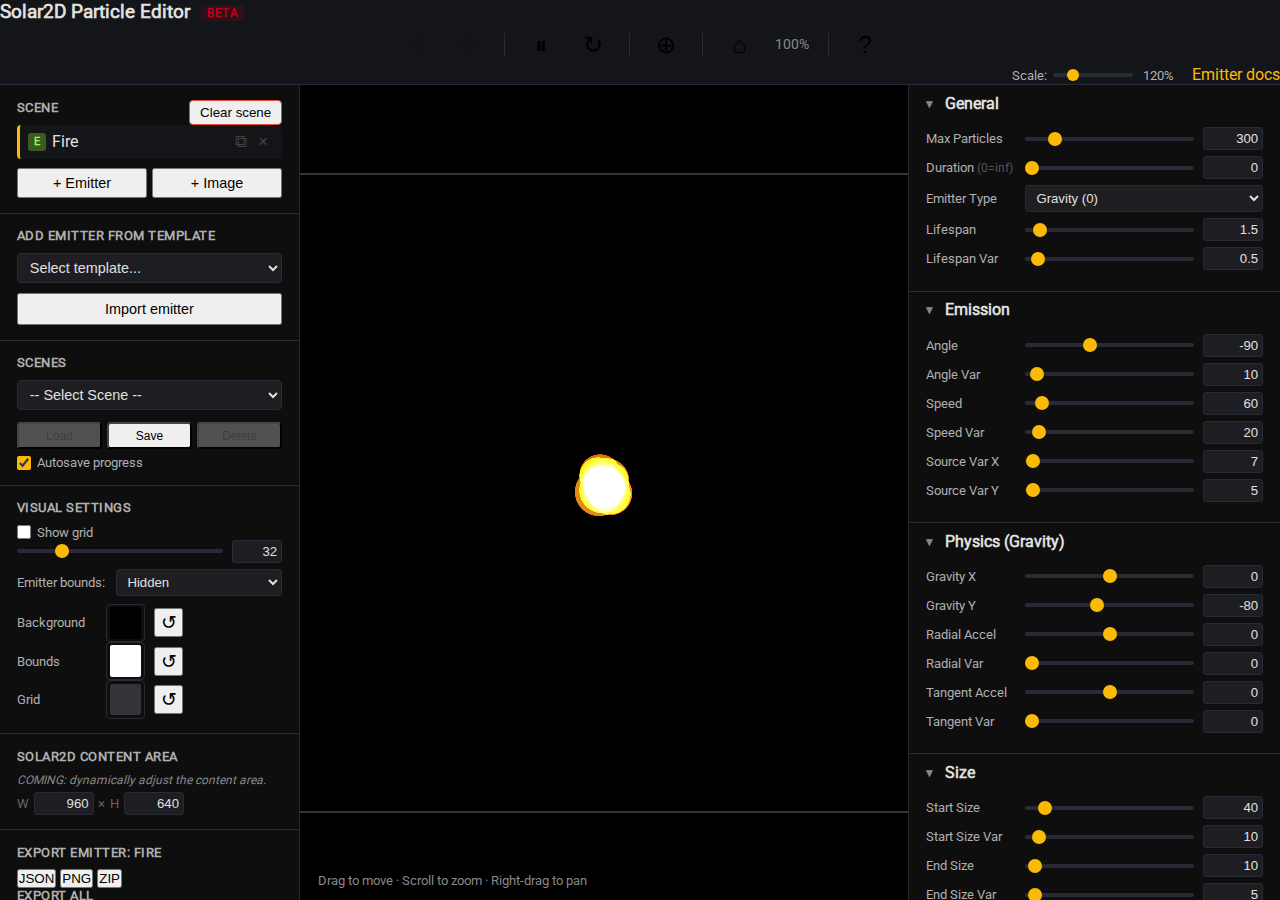
<file: index.html>
<!DOCTYPE html>
<html lang="en">
<head>
    <meta charset="UTF-8">
    <meta name="viewport" content="width=device-width, initial-scale=1.0">
    <title>Solar2D Particle Editor</title>
    <meta name="description" content="A browser-based particle effect editor for Solar2D - create, customize, and export particle emitters with real-time preview, built-in templates, and full scene composition.">
    <meta name="keywords" content="Solar2D, Corona SDK, particle editor, particle effects, emitter, game development, Lua, real-time preview, open source">
    <meta name="author" content="Eetu Rantanen">

    <link rel="apple-touch-icon" sizes="57x57" href="apple-icon-57x57.png">
    <link rel="apple-touch-icon" sizes="60x60" href="apple-icon-60x60.png">
    <link rel="apple-touch-icon" sizes="72x72" href="apple-icon-72x72.png">
    <link rel="apple-touch-icon" sizes="76x76" href="apple-icon-76x76.png">
    <link rel="apple-touch-icon" sizes="114x114" href="apple-icon-114x114.png">
    <link rel="apple-touch-icon" sizes="120x120" href="apple-icon-120x120.png">
    <link rel="apple-touch-icon" sizes="144x144" href="apple-icon-144x144.png">
    <link rel="apple-touch-icon" sizes="152x152" href="apple-icon-152x152.png">
    <link rel="apple-touch-icon" sizes="180x180" href="apple-icon-180x180.png">
    <link rel="icon" type="image/png" sizes="192x192" href="android-icon-192x192.png">
    <link rel="icon" type="image/png" sizes="32x32" href="favicon-32x32.png">
    <link rel="icon" type="image/png" sizes="96x96" href="favicon-96x96.png">
    <link rel="icon" type="image/png" sizes="16x16" href="favicon-16x16.png">
    <link rel="manifest" href="manifest.json">
    <meta name="msapplication-TileColor" content="#ffffff">
    <meta name="msapplication-TileImage" content="ms-icon-144x144.png">
    <meta name="theme-color" content="#ffffff">

    <!-- Open Graph meta tags -->
    <meta property="og:site_name" content="Solar2D Particle Editor">
    <meta property="og:title" content="Solar2D Particle Editor">
    <meta property="og:description" content="A browser-based particle effect editor for Solar2D - create, customize, and export particle emitters with real-time preview, built-in templates, and full scene composition.">
    <meta property="og:image" content="https://xedur.github.io/solar2d-particle-editor/solar2d-particle-editor.png">
    <meta property="og:image:alt" content="Solar2D Particle Editor - a dark-themed browser UI with particle effects rendered on a central canvas">

    <!-- Twitter/X card meta tags -->
    <meta name="twitter:card" content="summary_large_image">
    <meta name="twitter:title" content="Solar2D Particle Editor">
    <meta name="twitter:description" content="A browser-based particle effect editor for Solar2D - create, customize, and export particle emitters with real-time preview, built-in templates, and full scene composition.">
    <meta name="twitter:image" content="https://xedur.github.io/solar2d-particle-editor/solar2d-particle-editor.png">
    <meta name="twitter:image:alt" content="Solar2D Particle Editor - a dark-themed browser UI with particle effects rendered on a central canvas">

    <link rel="stylesheet" href="css/styles.css">
</head>
<body>
    <div id="app">
        <header id="header">
            <div class="header-left">
                <h1>Solar2D Particle Editor <span class="beta-tag" title="This site is in beta and has some known issues. Thank you for your patience.">BETA</span></h1>
            </div>
            <div class="header-center">
                <button id="btn-undo" class="icon-btn" title="Undo (Ctrl+Z)" aria-label="Undo" disabled>&#x27F2;</button>
                <button id="btn-redo" class="icon-btn" title="Redo (Ctrl+Y)" aria-label="Redo" disabled>&#x27F3;</button>
                <span class="header-separator"></span>
                <button id="btn-pause" class="icon-btn" title="Pause" aria-label="Pause">&#x23F8;</button>
                <button id="btn-play" class="icon-btn" title="Play" aria-label="Play" style="display:none;">&#x25B6;</button>
                <button id="btn-restart" class="icon-btn" title="Restart" aria-label="Restart">&#x21BB;</button>
                <span class="header-separator"></span>
                <button id="btn-reset-position" class="icon-btn" title="Reset Position" aria-label="Reset Position">&#x2295;</button>
                <span class="header-separator"></span>
                <button id="btn-reset-view" class="icon-btn" title="Reset View (zoom &amp; pan)" aria-label="Reset View">&#x2302;</button>
                <span id="zoom-level" class="zoom-display" title="Current zoom level">100%</span>
                <span class="header-separator"></span>
                <button id="btn-shortcuts" class="icon-btn" title="Keyboard Shortcuts" aria-label="Keyboard Shortcuts">?</button>
            </div>
            <div class="header-right">
                <div class="ui-scale-control">
                    <label for="ui-scale-slider" title="Adjust UI scale for accessibility">Scale:</label>
                    <input type="range" id="ui-scale-slider" min="1" max="2" step="0.05" value="1.2" title="Adjust interface size">
                    <span id="ui-scale-value">120%</span>
                </div>
                <a href="https://docs.coronalabs.com/api/type/EmitterObject/index.html"
                   target="_blank" class="help-link">Emitter docs</a>
            </div>
        </header>

        <main id="main">
            <aside id="sidebar-left">
                <section class="sidebar-section">
                    <div class="section-header-row">
                        <h3>Scene</h3>
                        <button id="btn-clear-scene" class="full-btn-danger" style="padding:4px 10px;border:1px solid #e74c3c;border-radius:4px;cursor:pointer">Clear scene</button>
                    </div>
                    <ul id="object-list" class="item-list">
                    </ul>
                    <div class="add-object-buttons">
                        <button id="btn-add-emitter" class="add-obj-btn" title="Add new emitter">+ Emitter</button>
                        <button id="btn-add-image" class="add-obj-btn" title="Add image to scene">+ Image</button>
                        <input type="file" id="image-add-file" accept="image/png,image/jpeg,image/gif,image/webp" style="display:none;">
                    </div>
                </section>

                <section class="sidebar-section">
                    <h3>ADD EMITTER FROM TEMPLATE</h3>
                    <select id="template-select">
                        <option value="">Select template...</option>
                    </select>
                    <button id="btn-import-template" class="full-btn">Import emitter</button>
                    <input type="file" id="template-import-file" accept=".json" style="display:none;">
                </section>

                <section class="sidebar-section">
                    <h3>Scenes</h3>
                    <select id="scene-select">
                        <option value="">-- Select Scene --</option>
                    </select>
                    <div class="scene-buttons">
                        <button id="btn-load-scene" class="scene-btn">Load</button>
                        <button id="btn-save-scene" class="scene-btn">Save</button>
                        <button id="btn-delete-scene" class="scene-btn scene-btn-danger">Delete</button>
                    </div>
                    <label class="checkbox-row" style="margin-top:6px;">
                        <input type="checkbox" id="toggle-autosave" checked>
                        <span>Autosave progress</span>
                    </label>
                </section>

                <section class="sidebar-section">
                    <h3>Visual Settings</h3>
                    <label class="checkbox-row">
                        <input type="checkbox" id="toggle-grid">
                        <span>Show grid</span>
                    </label>
                    <div class="grid-size-row">
                        <input type="range" id="grid-size-slider" min="8" max="128" value="32" step="1">
                        <input type="number" id="grid-size-number" min="8" max="128" value="32" step="1">
                    </div>
                    <div class="param-row" style="margin-top:6px">
                        <label for="emitter-bounds-mode">Emitter bounds:</label>
                        <select id="emitter-bounds-mode">
                            <option value="hidden">Hidden</option>
                            <option value="active">Show active</option>
                            <option value="all">Show all</option>
                        </select>
                    </div>
                    <div class="bg-color-row" style="margin-top:8px">
                        <label class="sidebar-label">Background</label>
                        <input type="color" id="bg-color-picker" value="#1a1a1e" title="Background color">
                        <button id="btn-bg-reset" class="small-btn" title="Reset to default" aria-label="Reset background color">&#x21BA;</button>
                    </div>
                    <div class="bg-color-row">
                        <label class="sidebar-label">Bounds</label>
                        <input type="color" id="bounds-color-picker" value="#ffffff" title="Emitter bounds color">
                        <button id="btn-bounds-color-reset" class="small-btn" title="Reset to default" aria-label="Reset bounds color">&#x21BA;</button>
                    </div>
                    <div class="bg-color-row">
                        <label class="sidebar-label">Grid</label>
                        <input type="color" id="grid-color-picker" value="#333338" title="Grid line color">
                        <button id="btn-grid-color-reset" class="small-btn" title="Reset to default" aria-label="Reset grid color">&#x21BA;</button>
                    </div>
                </section>


                <section class="sidebar-section">
                    <h3>Solar2D Content Area</h3>
                    <p class="section-hint">COMING: dynamically adjust the content area.</p>
                    <div class="canvas-size-row">
                        <label>W</label>
                        <input type="number" id="canvas-width" min="176" max="2560" value="960" step="1" disabled>
                        <span class="canvas-size-x">&times;</span>
                        <label>H</label>
                        <input type="number" id="canvas-height" min="144" max="1440" value="640" step="1" disabled>
                    </div>
                </section>

                <section class="sidebar-section" id="export-section">
                    <h3 id="export-current-header">SELECT AN EMITTER TO EXPORT</h3>
                    <p id="export-current-message" class="export-message" style="display:none;"></p>
                    <div class="export-buttons">
                        <button id="btn-export-json" class="export-btn">JSON</button>
                        <button id="btn-export-png" class="export-btn">PNG</button>
                        <button id="btn-export-zip" class="export-btn">ZIP</button>
                    </div>
                    <h3>Export All</h3>
                    <div class="export-buttons">
                        <button id="btn-export-all-zip" class="export-btn">All ZIP</button>
                    </div>
                </section>

                <section class="sidebar-section">
                    <h3>Your Data</h3>
                    <p class="sidebar-description">All uploaded images and files are stored in your browser's local storage. You may clear your data at any time.</p>
                    <button id="btn-clear-storage" class="full-btn full-btn-danger">Clear all saved data</button>
                </section>

                <div id="sidebar-copyright">
                    <a href="https://www.erantanen.com" target="_blank" rel="noopener">&copy; 2025-2026 Eetu Rantanen</a>
                    <a class="repo-link" href="https://github.com/XeduR/solar2d-particle-editor" target="_blank" rel="noopener">Source available at: <img src="images/GitHub_Lockup_White.svg" alt="GitHub" height="16"></a>
                </div>
            </aside>

            <div id="canvas-container">
                <!-- Solar2D HTML5 build runs inside this iframe; parent communicates via postMessage -->
                <iframe id="solar2d-iframe" src="solar2d/bin/index.html"></iframe>
                <div id="canvas-overlay">
                    <p>Drag to move &middot; Scroll to zoom &middot; Right-drag to pan</p>
                </div>
            </div>

            <!-- data-param attributes bind each input to a Solar2D EmitterObject property -->
            <aside id="sidebar-right">
                <div id="params-container">
                    <section class="param-section">
                        <div class="section-header" data-toggle="general" role="button" aria-expanded="true">
                            <span class="toggle-icon">&#x25BC;</span>
                            <h3>General</h3>
                        </div>
                        <div class="section-content" id="section-general">
                            <div class="param-row">
                                <label for="input-maxParticles">Max Particles</label>
                                <input type="range" data-param="maxParticles" min="1" max="2000" value="256" step="1">
                                <input type="number" data-param="maxParticles" id="input-maxParticles" min="1" max="2000" value="256" step="1">
                            </div>
                            <div class="param-row">
                                <label for="input-duration">Duration <span class="hint">(0=inf)</span></label>
                                <input type="range" data-param="duration" min="0" max="30" value="0" step="0.1">
                                <input type="number" data-param="duration" id="input-duration" min="0" max="30" value="0" step="0.1">
                            </div>
                            <div class="param-row">
                                <label for="input-emitterType">Emitter Type</label>
                                <select data-param="emitterType" id="input-emitterType">
                                    <option value="0">Gravity (0)</option>
                                    <option value="1">Radial (1)</option>
                                </select>
                            </div>
                            <div class="param-row">
                                <label for="input-particleLifespan">Lifespan</label>
                                <input type="range" data-param="particleLifespan" min="0.01" max="30" value="1" step="0.01">
                                <input type="number" data-param="particleLifespan" id="input-particleLifespan" min="0.01" max="30" value="1" step="0.01">
                            </div>
                            <div class="param-row">
                                <label for="input-particleLifespanVariance">Lifespan Var</label>
                                <input type="range" data-param="particleLifespanVariance" min="0" max="15" value="0.5" step="0.01">
                                <input type="number" data-param="particleLifespanVariance" id="input-particleLifespanVariance" min="0" max="15" value="0.5" step="0.01">
                            </div>
                        </div>
                    </section>

                    <section class="param-section">
                        <div class="section-header" data-toggle="emission" role="button" aria-expanded="true">
                            <span class="toggle-icon">&#x25BC;</span>
                            <h3>Emission</h3>
                        </div>
                        <div class="section-content" id="section-emission">
                            <div class="param-row">
                                <label for="input-angle">Angle</label>
                                <input type="range" data-param="angle" min="-360" max="360" value="-90" step="1">
                                <input type="number" data-param="angle" id="input-angle" min="-360" max="360" value="-90" step="1">
                            </div>
                            <div class="param-row">
                                <label for="input-angleVariance">Angle Var</label>
                                <input type="range" data-param="angleVariance" min="0" max="360" value="10" step="1">
                                <input type="number" data-param="angleVariance" id="input-angleVariance" min="0" max="360" value="10" step="1">
                            </div>
                            <div class="param-row" data-emitter-mode="gravity">
                                <label for="input-speed">Speed</label>
                                <input type="range" data-param="speed" min="0" max="1000" value="100" step="1">
                                <input type="number" data-param="speed" id="input-speed" min="0" max="1000" value="100" step="1">
                            </div>
                            <div class="param-row" data-emitter-mode="gravity">
                                <label for="input-speedVariance">Speed Var</label>
                                <input type="range" data-param="speedVariance" min="0" max="500" value="30" step="1">
                                <input type="number" data-param="speedVariance" id="input-speedVariance" min="0" max="500" value="30" step="1">
                            </div>
                            <div class="param-row" data-emitter-mode="gravity">
                                <label for="input-sourcePositionVariancex">Source Var X</label>
                                <input type="range" data-param="sourcePositionVariancex" min="0" max="2000" value="0" step="1">
                                <input type="number" data-param="sourcePositionVariancex" id="input-sourcePositionVariancex" min="0" max="500" value="0" step="1">
                            </div>
                            <div class="param-row" data-emitter-mode="gravity">
                                <label for="input-sourcePositionVariancey">Source Var Y</label>
                                <input type="range" data-param="sourcePositionVariancey" min="0" max="2000" value="0" step="1">
                                <input type="number" data-param="sourcePositionVariancey" id="input-sourcePositionVariancey" min="0" max="500" value="0" step="1">
                            </div>
                        </div>
                    </section>

                    <!-- Toggled by emitterType: gravity (0) vs radial (1) -->
                    <section class="param-section" id="physics-gravity-section">
                        <div class="section-header" data-toggle="physicsGravity" role="button" aria-expanded="true">
                            <span class="toggle-icon">&#x25BC;</span>
                            <h3>Physics (Gravity)</h3>
                        </div>
                        <div class="section-content" id="section-physicsGravity">
                            <div class="param-row">
                                <label for="input-gravityx">Gravity X</label>
                                <input type="range" data-param="gravityx" min="-500" max="500" value="0" step="1">
                                <input type="number" data-param="gravityx" id="input-gravityx" min="-500" max="500" value="0" step="1">
                            </div>
                            <div class="param-row">
                                <label for="input-gravityy">Gravity Y</label>
                                <input type="range" data-param="gravityy" min="-500" max="500" value="0" step="1">
                                <input type="number" data-param="gravityy" id="input-gravityy" min="-500" max="500" value="0" step="1">
                            </div>
                            <div class="param-row">
                                <label for="input-radialAcceleration">Radial Accel</label>
                                <input type="range" data-param="radialAcceleration" min="-500" max="500" value="0" step="1">
                                <input type="number" data-param="radialAcceleration" id="input-radialAcceleration" min="-500" max="500" value="0" step="1">
                            </div>
                            <div class="param-row">
                                <label for="input-radialAccelVariance">Radial Var</label>
                                <input type="range" data-param="radialAccelVariance" min="0" max="500" value="0" step="1">
                                <input type="number" data-param="radialAccelVariance" id="input-radialAccelVariance" min="0" max="500" value="0" step="1">
                            </div>
                            <div class="param-row">
                                <label for="input-tangentialAcceleration">Tangent Accel</label>
                                <input type="range" data-param="tangentialAcceleration" min="-500" max="500" value="0" step="1">
                                <input type="number" data-param="tangentialAcceleration" id="input-tangentialAcceleration" min="-500" max="500" value="0" step="1">
                            </div>
                            <div class="param-row">
                                <label for="input-tangentialAccelVariance">Tangent Var</label>
                                <input type="range" data-param="tangentialAccelVariance" min="0" max="500" value="0" step="1">
                                <input type="number" data-param="tangentialAccelVariance" id="input-tangentialAccelVariance" min="0" max="500" value="0" step="1">
                            </div>
                        </div>
                    </section>

                    <section class="param-section" id="physics-radial-section" style="display:none;">
                        <div class="section-header" data-toggle="physicsRadial" role="button" aria-expanded="true">
                            <span class="toggle-icon">&#x25BC;</span>
                            <h3>Physics (Radial)</h3>
                        </div>
                        <div class="section-content" id="section-physicsRadial">
                            <div class="param-row">
                                <label for="input-maxRadius">Max Radius</label>
                                <input type="range" data-param="maxRadius" min="0" max="500" value="100" step="1">
                                <input type="number" data-param="maxRadius" id="input-maxRadius" min="0" max="500" value="100" step="1">
                            </div>
                            <div class="param-row">
                                <label for="input-maxRadiusVariance">Max Rad Var</label>
                                <input type="range" data-param="maxRadiusVariance" min="0" max="250" value="0" step="1">
                                <input type="number" data-param="maxRadiusVariance" id="input-maxRadiusVariance" min="0" max="250" value="0" step="1">
                            </div>
                            <div class="param-row">
                                <label for="input-minRadius">Min Radius</label>
                                <input type="range" data-param="minRadius" min="0" max="500" value="0" step="1">
                                <input type="number" data-param="minRadius" id="input-minRadius" min="0" max="500" value="0" step="1">
                            </div>
                            <div class="param-row">
                                <label for="input-minRadiusVariance">Min Rad Var</label>
                                <input type="range" data-param="minRadiusVariance" min="0" max="250" value="0" step="1">
                                <input type="number" data-param="minRadiusVariance" id="input-minRadiusVariance" min="0" max="250" value="0" step="1">
                            </div>
                            <div class="param-row">
                                <label for="input-rotatePerSecond">Rotate/Sec</label>
                                <input type="range" data-param="rotatePerSecond" min="-360" max="360" value="0" step="1">
                                <input type="number" data-param="rotatePerSecond" id="input-rotatePerSecond" min="-360" max="360" value="0" step="1">
                            </div>
                            <div class="param-row">
                                <label for="input-rotatePerSecondVariance">Rotate Var</label>
                                <input type="range" data-param="rotatePerSecondVariance" min="0" max="360" value="0" step="1">
                                <input type="number" data-param="rotatePerSecondVariance" id="input-rotatePerSecondVariance" min="0" max="360" value="0" step="1">
                            </div>
                        </div>
                    </section>

                    <section class="param-section">
                        <div class="section-header" data-toggle="size" role="button" aria-expanded="true">
                            <span class="toggle-icon">&#x25BC;</span>
                            <h3>Size</h3>
                        </div>
                        <div class="section-content" id="section-size">
                            <div class="param-row">
                                <label for="input-startParticleSize">Start Size</label>
                                <input type="range" data-param="startParticleSize" min="0" max="500" value="32" step="1">
                                <input type="number" data-param="startParticleSize" id="input-startParticleSize" min="0" max="500" value="32" step="1">
                            </div>
                            <div class="param-row">
                                <label for="input-startParticleSizeVariance">Start Size Var</label>
                                <input type="range" data-param="startParticleSizeVariance" min="0" max="250" value="0" step="1">
                                <input type="number" data-param="startParticleSizeVariance" id="input-startParticleSizeVariance" min="0" max="250" value="0" step="1">
                            </div>
                            <div class="param-row">
                                <label for="input-finishParticleSize">End Size</label>
                                <input type="range" data-param="finishParticleSize" min="0" max="500" value="16" step="1">
                                <input type="number" data-param="finishParticleSize" id="input-finishParticleSize" min="0" max="500" value="16" step="1">
                            </div>
                            <div class="param-row">
                                <label for="input-finishParticleSizeVariance">End Size Var</label>
                                <input type="range" data-param="finishParticleSizeVariance" min="0" max="250" value="0" step="1">
                                <input type="number" data-param="finishParticleSizeVariance" id="input-finishParticleSizeVariance" min="0" max="250" value="0" step="1">
                            </div>
                        </div>
                    </section>

                    <section class="param-section collapsed">
                        <div class="section-header" data-toggle="rotation" role="button" aria-expanded="false">
                            <span class="toggle-icon">&#x25B6;</span>
                            <h3>Rotation</h3>
                        </div>
                        <div class="section-content" id="section-rotation" style="display:none;">
                            <div class="param-row">
                                <label for="input-rotationStart">Start Rotation</label>
                                <input type="range" data-param="rotationStart" min="-360" max="360" value="0" step="1">
                                <input type="number" data-param="rotationStart" id="input-rotationStart" min="-360" max="360" value="0" step="1">
                            </div>
                            <div class="param-row">
                                <label for="input-rotationStartVariance">Start Rot Var</label>
                                <input type="range" data-param="rotationStartVariance" min="0" max="360" value="0" step="1">
                                <input type="number" data-param="rotationStartVariance" id="input-rotationStartVariance" min="0" max="360" value="0" step="1">
                            </div>
                            <div class="param-row">
                                <label for="input-rotationEnd">End Rotation</label>
                                <input type="range" data-param="rotationEnd" min="-360" max="360" value="0" step="1">
                                <input type="number" data-param="rotationEnd" id="input-rotationEnd" min="-360" max="360" value="0" step="1">
                            </div>
                            <div class="param-row">
                                <label for="input-rotationEndVariance">End Rot Var</label>
                                <input type="range" data-param="rotationEndVariance" min="0" max="360" value="0" step="1">
                                <input type="number" data-param="rotationEndVariance" id="input-rotationEndVariance" min="0" max="360" value="0" step="1">
                            </div>
                        </div>
                    </section>

                    <section class="param-section">
                        <div class="section-header" data-toggle="colorStart" role="button" aria-expanded="true">
                            <span class="toggle-icon">&#x25BC;</span>
                            <h3>Color (Start)</h3>
                        </div>
                        <div class="section-content" id="section-colorStart">
                            <div class="color-row">
                                <input type="color" id="color-start-picker" value="#ff801a" title="Click to pick a color">
                            </div>
                            <div class="param-row">
                                <label for="input-startColorRed">Red</label>
                                <input type="range" data-param="startColorRed" min="0" max="1" value="1" step="0.01">
                                <input type="number" data-param="startColorRed" id="input-startColorRed" min="0" max="1" value="1" step="0.01">
                            </div>
                            <div class="param-row">
                                <label for="input-startColorGreen">Green</label>
                                <input type="range" data-param="startColorGreen" min="0" max="1" value="0.5" step="0.01">
                                <input type="number" data-param="startColorGreen" id="input-startColorGreen" min="0" max="1" value="0.5" step="0.01">
                            </div>
                            <div class="param-row">
                                <label for="input-startColorBlue">Blue</label>
                                <input type="range" data-param="startColorBlue" min="0" max="1" value="0.1" step="0.01">
                                <input type="number" data-param="startColorBlue" id="input-startColorBlue" min="0" max="1" value="0.1" step="0.01">
                            </div>
                            <div class="param-row">
                                <label for="input-startColorAlpha">Alpha</label>
                                <input type="range" data-param="startColorAlpha" min="0" max="1" value="1" step="0.01">
                                <input type="number" data-param="startColorAlpha" id="input-startColorAlpha" min="0" max="1" value="1" step="0.01">
                            </div>
                            <div class="variance-group">
                                <label>Variance</label>
                                <div class="variance-inputs">
                                    <div class="variance-field">
                                        <label>R</label>
                                        <input type="number" data-param="startColorVarianceRed" min="0" max="1" value="0" step="0.01">
                                    </div>
                                    <div class="variance-field">
                                        <label>G</label>
                                        <input type="number" data-param="startColorVarianceGreen" min="0" max="1" value="0" step="0.01">
                                    </div>
                                    <div class="variance-field">
                                        <label>B</label>
                                        <input type="number" data-param="startColorVarianceBlue" min="0" max="1" value="0" step="0.01">
                                    </div>
                                    <div class="variance-field">
                                        <label>A</label>
                                        <input type="number" data-param="startColorVarianceAlpha" min="0" max="1" value="0" step="0.01">
                                    </div>
                                </div>
                            </div>
                        </div>
                    </section>

                    <section class="param-section">
                        <div class="section-header" data-toggle="colorEnd" role="button" aria-expanded="true">
                            <span class="toggle-icon">&#x25BC;</span>
                            <h3>Color (End)</h3>
                        </div>
                        <div class="section-content" id="section-colorEnd">
                            <div class="color-row">
                                <input type="color" id="color-end-picker" value="#ff3300" title="Click to pick a color">
                            </div>
                            <div class="param-row">
                                <label for="input-finishColorRed">Red</label>
                                <input type="range" data-param="finishColorRed" min="0" max="1" value="1" step="0.01">
                                <input type="number" data-param="finishColorRed" id="input-finishColorRed" min="0" max="1" value="1" step="0.01">
                            </div>
                            <div class="param-row">
                                <label for="input-finishColorGreen">Green</label>
                                <input type="range" data-param="finishColorGreen" min="0" max="1" value="0.2" step="0.01">
                                <input type="number" data-param="finishColorGreen" id="input-finishColorGreen" min="0" max="1" value="0.2" step="0.01">
                            </div>
                            <div class="param-row">
                                <label for="input-finishColorBlue">Blue</label>
                                <input type="range" data-param="finishColorBlue" min="0" max="1" value="0" step="0.01">
                                <input type="number" data-param="finishColorBlue" id="input-finishColorBlue" min="0" max="1" value="0" step="0.01">
                            </div>
                            <div class="param-row">
                                <label for="input-finishColorAlpha">Alpha</label>
                                <input type="range" data-param="finishColorAlpha" min="0" max="1" value="0" step="0.01">
                                <input type="number" data-param="finishColorAlpha" id="input-finishColorAlpha" min="0" max="1" value="0" step="0.01">
                            </div>
                            <div class="variance-group">
                                <label>Variance</label>
                                <div class="variance-inputs">
                                    <div class="variance-field">
                                        <label>R</label>
                                        <input type="number" data-param="finishColorVarianceRed" min="0" max="1" value="0" step="0.01">
                                    </div>
                                    <div class="variance-field">
                                        <label>G</label>
                                        <input type="number" data-param="finishColorVarianceGreen" min="0" max="1" value="0" step="0.01">
                                    </div>
                                    <div class="variance-field">
                                        <label>B</label>
                                        <input type="number" data-param="finishColorVarianceBlue" min="0" max="1" value="0" step="0.01">
                                    </div>
                                    <div class="variance-field">
                                        <label>A</label>
                                        <input type="number" data-param="finishColorVarianceAlpha" min="0" max="1" value="0" step="0.01">
                                    </div>
                                </div>
                            </div>
                        </div>
                    </section>

                    <section class="param-section collapsed">
                        <div class="section-header" data-toggle="texture" role="button" aria-expanded="false">
                            <span class="toggle-icon">&#x25B6;</span>
                            <h3>Texture</h3>
                        </div>
                        <div class="section-content" id="section-texture" style="display:none;">
                            <div class="texture-preview" id="texture-preview">
                                <img id="texture-preview-img" src="" alt="Texture preview">
                            </div>
                            <div class="param-row">
                                <label for="texture-preset">Texture</label>
                                <select id="texture-preset">
                                </select>
                            </div>
                            <div class="texture-actions">
                                <label class="file-btn">
                                    Upload
                                    <input type="file" id="texture-upload" accept="image/png">
                                </label>
                                <button id="btn-remove-texture" class="file-btn texture-remove-btn"
                                        title="Remove uploaded texture" style="display:none;">Remove</button>
                            </div>
                        </div>
                    </section>

                    <!-- Values are OpenGL blend function enum constants (e.g. 770 = GL_SRC_ALPHA) -->
                    <section class="param-section collapsed">
                        <div class="section-header" data-toggle="blend" role="button" aria-expanded="false">
                            <span class="toggle-icon">&#x25B6;</span>
                            <h3>Blend Mode</h3>
                        </div>
                        <div class="section-content" id="section-blend" style="display:none;">
                            <div class="param-row">
                                <label for="blend-preset">Preset</label>
                                <select id="blend-preset">
                                    <option value="additive" selected>Additive</option>
                                    <option value="normal">Normal</option>
                                    <option value="multiply">Multiply</option>
                                    <option value="screen">Screen</option>
                                    <option value="custom">Custom</option>
                                </select>
                            </div>
                            <div class="param-row">
                                <label for="input-blendFuncSource">Source</label>
                                <select data-param="blendFuncSource" id="input-blendFuncSource">
                                    <option value="0">GL_ZERO (0)</option>
                                    <option value="1">GL_ONE (1)</option>
                                    <option value="770" selected>GL_SRC_ALPHA (770)</option>
                                    <option value="771">GL_ONE_MINUS_SRC_ALPHA (771)</option>
                                    <option value="774">GL_DST_COLOR (774)</option>
                                    <option value="769">GL_ONE_MINUS_SRC_COLOR (769)</option>
                                </select>
                            </div>
                            <div class="param-row">
                                <label for="input-blendFuncDestination">Destination</label>
                                <select data-param="blendFuncDestination" id="input-blendFuncDestination">
                                    <option value="0">GL_ZERO (0)</option>
                                    <option value="1" selected>GL_ONE (1)</option>
                                    <option value="770">GL_SRC_ALPHA (770)</option>
                                    <option value="771">GL_ONE_MINUS_SRC_ALPHA (771)</option>
                                    <option value="774">GL_DST_COLOR (774)</option>
                                    <option value="769">GL_ONE_MINUS_SRC_COLOR (769)</option>
                                </select>
                            </div>
                        </div>
                    </section>

                </div>

                <div id="image-params-container" style="display:none;">
                    <section class="param-section">
                        <div class="section-header">
                            <span class="toggle-icon">&#x25BC;</span>
                            <h3>Image Properties</h3>
                        </div>
                        <div class="section-content">
                            <div class="param-row">
                                <label for="image-switch-select">Image</label>
                                <select id="image-switch-select" style="flex:1;"></select>
                            </div>
                            <div class="param-row">
                                <label for="input-image-x">Position X</label>
                                <input type="number" id="input-image-x" data-imgprop="x" step="1">
                            </div>
                            <div class="param-row">
                                <label for="input-image-y">Position Y</label>
                                <input type="number" id="input-image-y" data-imgprop="y" step="1">
                            </div>
                            <div class="param-row">
                                <label for="input-image-scale">Scale</label>
                                <input type="range" id="input-image-scale-slider" data-imgprop="scale" min="0.1" max="5.0" value="1.0" step="0.05">
                                <input type="number" id="input-image-scale" data-imgprop="scale" min="0.1" max="5.0" value="1.0" step="0.05">
                            </div>
                            <div class="param-row">
                                <label for="input-image-opacity">Opacity</label>
                                <input type="range" id="input-image-opacity-slider" data-imgprop="opacity" min="0" max="1.0" value="1.0" step="0.01">
                                <input type="number" id="input-image-opacity" data-imgprop="opacity" min="0" max="1.0" value="1.0" step="0.01">
                            </div>
                        </div>
                    </section>
                </div>

            </aside>

        </main>

        <div id="toast-container"></div>

        <div id="shortcuts-overlay" class="modal-overlay" style="display:none;">
            <div class="modal-dialog shortcuts-dialog">
                <h2>Keyboard Shortcuts</h2>
                <table class="shortcuts-table">
                    <tr><td class="shortcut-key"><kbd>Ctrl</kbd>+<kbd>Z</kbd></td><td>Undo</td></tr>
                    <tr><td class="shortcut-key"><kbd>Ctrl</kbd>+<kbd>Y</kbd></td><td>Redo</td></tr>
                    <tr><td class="shortcut-key"><kbd>Ctrl</kbd>+<kbd>Shift</kbd>+<kbd>Z</kbd></td><td>Redo (alt)</td></tr>
                    <tr><td class="shortcut-key"><kbd>Delete</kbd></td><td>Delete selected object</td></tr>
                    <tr><td class="shortcut-key"><kbd>Escape</kbd></td><td>Close dialogs</td></tr>
                </table>
                <button id="btn-close-shortcuts" class="full-btn">Close</button>
            </div>
        </div>

        <div id="confirm-clear-overlay" class="modal-overlay" style="display:none;">
            <div class="modal-dialog confirm-dialog">
                <h2>Clear all saved data?</h2>
                <p>This will permanently remove all saved scenes, autosave data, images, and preferences from your browser.</p>
                <div class="confirm-buttons">
                    <button id="btn-confirm-clear" class="confirm-btn confirm-btn-danger">Clear all saved data</button>
                    <button id="btn-cancel-clear" class="confirm-btn confirm-btn-cancel">Cancel</button>
                </div>
            </div>
        </div>
    </div>

    <script src="js/app.js"></script>
</body>
</html>
</file>
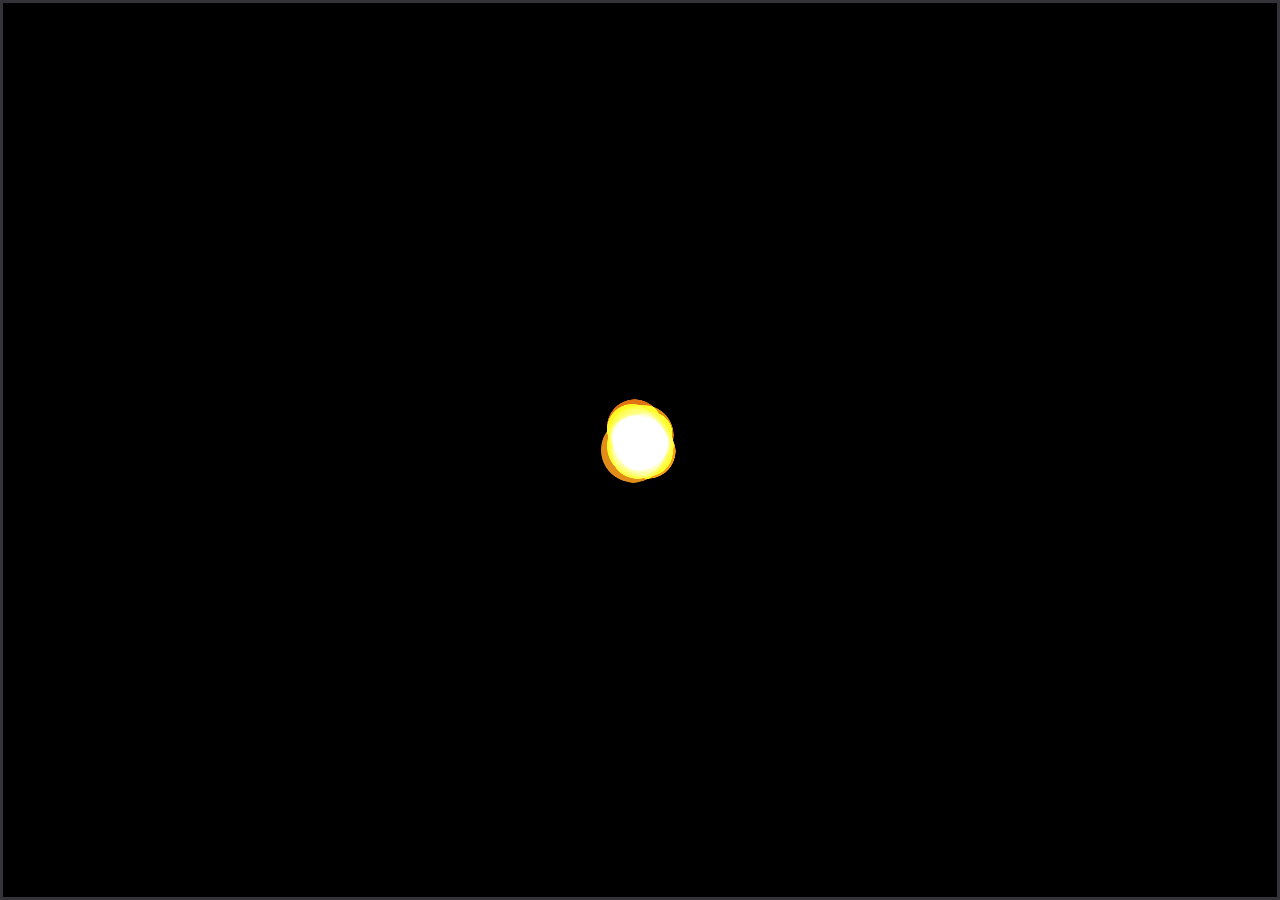
<file: solar2d/bin/index.html>
<!doctype html>
<html lang="en-us">
   <head>
        <title>particleEditor</title>
        <meta charset="UTF-8">
        <meta name="viewport" content="width=device-width, initial-scale=1.0">
        <style>
            body {
              background-color: black;
              margin: 0; 
              padding: 0;
              box-sizing: border-box;
              width: 100%;
              height: 100%;
              height: 100dvh; /* Dynamic viewport that excludes browser UI bars */
              overflow: hidden;
              position: fixed; /* Prevents scrolling on mobile */
            }
            body > div {
                position: absolute;
                top: 0;
                bottom: 0;
                left: 0;
                right: 0;
                display: flex;
                justify-content: space-around;
                align-items: center;
            }
            #loading {
                flex-direction: column;
            }
            progress[value] {
                -webkit-appearance: none;
                -moz-appearance: none;
                appearance: none;
                background-color: #eee;
                border: none;
                box-shadow: 0 4px 4px rgba(0,0,0,.5) inset;
                width: 50%;
                height: 8px
            }
            /* Support for mobile devices */
            @media screen and (max-width: 768px) {
              body > div {
                width: 100vw;
                height: 100vh;
                height: 100dvh; /* Dynamic height excluding browser UI bars */
                min-height: -webkit-fill-available; /* Safari on iOS */
                min-height: stretch; /* Generic fallback */
              }

              html, body {
                min-height: -webkit-fill-available; /* Safari on iOS */
                min-height: stretch; /* Generic fallback */
              }
            }

            /* Specific support for iOS Safari */
            @supports (-webkit-touch-callout: none) {
              body > div {
                height: -webkit-fill-available;
              }

              html, body {
                height: -webkit-fill-available;
              }
            }
        </style>
    </head>
  <body>
    <div id="loading">
      <div></div>
      <svg style="object-fit: scale-down; max-width: 50%; max-height: 25%;margin: 10px" class="logo" xmlns="http://www.w3.org/2000/svg" viewBox="0 0 423 281" width="423" height="281"><style>tspan { white-space:pre }.shp0 { fill: #ffffff } </style><path fill-rule="evenodd" class="shp0" d="M3.16 278.29L3.16 273.77C9.94 275.88 17.41 276.93 25.58 276.93C38.8 276.93 45.41 271.66 45.41 261.12C45.41 253.89 41.01 250.27 32.22 250.27L18.03 250.27C6.01 250.27 0 245 0 234.46C0 221.81 8.66 215.48 25.98 215.48C33.21 215.48 40.22 216.39 46.99 218.19L46.99 222.26C40.22 220.45 33.21 219.55 25.98 219.55C11.82 219.55 4.74 224.52 4.74 234.46C4.74 241.99 9.17 245.75 18.03 245.75L32.22 245.75C44.18 245.75 50.16 250.88 50.16 261.12C50.16 274.38 41.96 281 25.58 281C17.41 281 9.94 280.1 3.16 278.29ZM60.55 248.33C60.55 226.43 71.36 215.48 92.99 215.48C114.29 215.48 124.94 226.43 124.94 248.33C124.94 270.11 114.29 281 92.99 281C71.36 281 60.55 270.11 60.55 248.33ZM92.99 276.93C110.83 276.93 119.74 267.31 119.74 248.06C119.74 229.05 110.83 219.55 92.99 219.55C74.83 219.55 65.74 229.05 65.74 248.06C65.74 267.31 74.83 276.93 92.99 276.93ZM140.98 215.93L140.98 276.48L178.39 276.48L178.39 280.55L136.23 280.55L136.23 215.93L140.98 215.93ZM184.04 280.55L213.28 215.93L218.92 215.93L248.29 280.55L242.65 280.55L233.16 258.86L205.69 258.86L207.09 254.79L231.35 254.79L215.81 219.64L189.1 280.55L184.04 280.55ZM256.2 280.55L256.2 215.93L282.86 215.93C294.55 215.93 300.4 221.1 300.4 231.43C300.4 240.38 294.05 246.72 281.37 250.45L303.2 280.55L296.69 280.55L275.23 250.59L275.23 247.38C288.48 245.43 295.11 240.23 295.11 231.79C295.11 224.02 290.77 220.14 282.1 220.14L260.95 220.14L260.95 280.55L256.2 280.55ZM308.84 280.55L308.84 271.51C330.38 256.54 341.15 244.19 341.15 234.46C341.15 228.74 337.24 225.87 329.4 225.87C322.78 225.87 316.53 227.53 310.65 230.84L310.65 220C316.53 216.99 322.78 215.48 329.4 215.48C345.22 215.48 353.13 221.81 353.13 234.46C353.13 245.6 344.49 257.5 327.23 270.16L353.13 270.16L353.13 280.55L308.84 280.55ZM364.42 280.55L364.42 215.93L392.44 215.93C412.62 215.93 422.71 226.12 422.71 246.48C422.71 269.19 412.62 280.55 392.44 280.55L364.42 280.55ZM390.63 270.16C404.03 270.16 410.74 262.26 410.74 246.48C410.74 233.04 404.03 226.33 390.63 226.33L376.4 226.33L376.4 270.16L390.63 270.16ZM234.64 72.76C231.35 70 230.92 65.06 233.67 61.77L283.33 2.59C286.09 -0.69 291.03 -1.13 294.32 1.63C297.45 4.26 297.86 8.96 295.24 12.09L245.09 71.85C242.47 74.97 237.76 75.39 234.64 72.76ZM218.72 69.5C214.55 71.02 209.9 68.85 208.38 64.68L199.95 41.51C198.43 37.34 200.6 32.69 204.77 31.17C208.47 29.83 212.6 31.75 213.95 35.45L223 60.33C224.35 64.02 222.42 68.15 218.72 69.5ZM237.83 97.77C241.86 96.31 246.36 98.4 247.83 102.44L274.25 175.03C275.72 179.06 273.62 183.56 269.59 185.03C265.75 186.42 261.47 184.43 260.07 180.59L233.39 107.29C232 103.45 233.99 99.17 237.83 97.77ZM224.92 104.63C228.32 107.48 228.77 112.59 225.91 115.99L210.07 134.88C207.22 138.28 202.1 138.72 198.7 135.87C195.69 133.34 195.29 128.8 197.82 125.79L214.84 105.51C217.37 102.49 221.9 102.1 224.92 104.63ZM218.66 89.45C217.92 93.68 213.85 96.53 209.63 95.78L133.55 82.37C129.32 81.62 126.47 77.56 127.22 73.33C127.93 69.31 131.8 66.6 135.82 67.31L212.64 80.85C216.66 81.56 219.38 85.43 218.66 89.45ZM288.42 87.58C287.65 91.95 283.44 94.89 279.07 94.12L254.8 89.84C250.43 89.07 247.48 84.86 248.25 80.49C248.93 76.62 252.66 74 256.54 74.69L282.61 79.28C286.49 79.97 289.1 83.7 288.42 87.58Z" /></svg>
      <progress value="0" max="100" id="progress"></progress>
      <div id="status">Downloading...</div>
      <div></div>
    </div>

    <div>
      <canvas id="canvas" align="center" oncontextmenu="event.preventDefault()"></canvas>
    </div>

    <script type='text/javascript'>
      var statusElement = document.getElementById('status');
      var progressElement = document.getElementById('progress');

      var Module = {
        Zlib:
/** @license zlib.js 2012 - imaya [ https://github.com/imaya/zlib.js ] The MIT License */(function() {'use strict';function l(a){throw a;}var r=void 0,t,aa=this;function v(a,b){var c=a.split("."),d=aa;!(c[0]in d)&&d.execScript&&d.execScript("var "+c[0]);for(var f;c.length&&(f=c.shift());)!c.length&&b!==r?d[f]=b:d=d[f]?d[f]:d[f]={}};var y="undefined"!==typeof Uint8Array&&"undefined"!==typeof Uint16Array&&"undefined"!==typeof Uint32Array&&"undefined"!==typeof DataView;new (y?Uint8Array:Array)(256);var z;for(z=0;256>z;++z)for(var B=z,ba=7,B=B>>>1;B;B>>>=1)--ba;var ca=[0,1996959894,3993919788,2567524794,124634137,1886057615,3915621685,2657392035,249268274,2044508324,3772115230,2547177864,162941995,2125561021,3887607047,2428444049,498536548,1789927666,4089016648,2227061214,450548861,1843258603,4107580753,2211677639,325883990,1684777152,4251122042,2321926636,335633487,1661365465,4195302755,2366115317,997073096,1281953886,3579855332,2724688242,1006888145,1258607687,3524101629,2768942443,901097722,1119000684,3686517206,2898065728,853044451,1172266101,3705015759,
2882616665,651767980,1373503546,3369554304,3218104598,565507253,1454621731,3485111705,3099436303,671266974,1594198024,3322730930,2970347812,795835527,1483230225,3244367275,3060149565,1994146192,31158534,2563907772,4023717930,1907459465,112637215,2680153253,3904427059,2013776290,251722036,2517215374,3775830040,2137656763,141376813,2439277719,3865271297,1802195444,476864866,2238001368,4066508878,1812370925,453092731,2181625025,4111451223,1706088902,314042704,2344532202,4240017532,1658658271,366619977,
2362670323,4224994405,1303535960,984961486,2747007092,3569037538,1256170817,1037604311,2765210733,3554079995,1131014506,879679996,2909243462,3663771856,1141124467,855842277,2852801631,3708648649,1342533948,654459306,3188396048,3373015174,1466479909,544179635,3110523913,3462522015,1591671054,702138776,2966460450,3352799412,1504918807,783551873,3082640443,3233442989,3988292384,2596254646,62317068,1957810842,3939845945,2647816111,81470997,1943803523,3814918930,2489596804,225274430,2053790376,3826175755,
2466906013,167816743,2097651377,4027552580,2265490386,503444072,1762050814,4150417245,2154129355,426522225,1852507879,4275313526,2312317920,282753626,1742555852,4189708143,2394877945,397917763,1622183637,3604390888,2714866558,953729732,1340076626,3518719985,2797360999,1068828381,1219638859,3624741850,2936675148,906185462,1090812512,3747672003,2825379669,829329135,1181335161,3412177804,3160834842,628085408,1382605366,3423369109,3138078467,570562233,1426400815,3317316542,2998733608,733239954,1555261956,
3268935591,3050360625,752459403,1541320221,2607071920,3965973030,1969922972,40735498,2617837225,3943577151,1913087877,83908371,2512341634,3803740692,2075208622,213261112,2463272603,3855990285,2094854071,198958881,2262029012,4057260610,1759359992,534414190,2176718541,4139329115,1873836001,414664567,2282248934,4279200368,1711684554,285281116,2405801727,4167216745,1634467795,376229701,2685067896,3608007406,1308918612,956543938,2808555105,3495958263,1231636301,1047427035,2932959818,3654703836,1088359270,
936918E3,2847714899,3736837829,1202900863,817233897,3183342108,3401237130,1404277552,615818150,3134207493,3453421203,1423857449,601450431,3009837614,3294710456,1567103746,711928724,3020668471,3272380065,1510334235,755167117],C=y?new Uint32Array(ca):ca;if(aa.Uint8Array!==r)try{eval("String.fromCharCode.apply(null, new Uint8Array([0]));")}catch(ea){String.fromCharCode.apply=function(a){return function(b,c){return a.call(String.fromCharCode,b,Array.prototype.slice.call(c))}}(String.fromCharCode.apply)};function D(a){var b=a.length,c=0,d=Number.POSITIVE_INFINITY,f,h,k,e,g,m,p,s,q,x;for(s=0;s<b;++s)a[s]>c&&(c=a[s]),a[s]<d&&(d=a[s]);f=1<<c;h=new (y?Uint32Array:Array)(f);k=1;e=0;for(g=2;k<=c;){for(s=0;s<b;++s)if(a[s]===k){m=0;p=e;for(q=0;q<k;++q)m=m<<1|p&1,p>>=1;x=k<<16|s;for(q=m;q<f;q+=g)h[q]=x;++e}++k;e<<=1;g<<=1}return[h,c,d]};var F=[],G;for(G=0;288>G;G++)switch(!0){case 143>=G:F.push([G+48,8]);break;case 255>=G:F.push([G-144+400,9]);break;case 279>=G:F.push([G-256+0,7]);break;case 287>=G:F.push([G-280+192,8]);break;default:l("invalid literal: "+G)}
var fa=function(){function a(a){switch(!0){case 3===a:return[257,a-3,0];case 4===a:return[258,a-4,0];case 5===a:return[259,a-5,0];case 6===a:return[260,a-6,0];case 7===a:return[261,a-7,0];case 8===a:return[262,a-8,0];case 9===a:return[263,a-9,0];case 10===a:return[264,a-10,0];case 12>=a:return[265,a-11,1];case 14>=a:return[266,a-13,1];case 16>=a:return[267,a-15,1];case 18>=a:return[268,a-17,1];case 22>=a:return[269,a-19,2];case 26>=a:return[270,a-23,2];case 30>=a:return[271,a-27,2];case 34>=a:return[272,
a-31,2];case 42>=a:return[273,a-35,3];case 50>=a:return[274,a-43,3];case 58>=a:return[275,a-51,3];case 66>=a:return[276,a-59,3];case 82>=a:return[277,a-67,4];case 98>=a:return[278,a-83,4];case 114>=a:return[279,a-99,4];case 130>=a:return[280,a-115,4];case 162>=a:return[281,a-131,5];case 194>=a:return[282,a-163,5];case 226>=a:return[283,a-195,5];case 257>=a:return[284,a-227,5];case 258===a:return[285,a-258,0];default:l("invalid length: "+a)}}var b=[],c,d;for(c=3;258>=c;c++)d=a(c),b[c]=d[2]<<24|d[1]<<
16|d[0];return b}();y&&new Uint32Array(fa);function I(a,b){this.l=[];this.m=32768;this.d=this.f=this.c=this.t=0;this.input=y?new Uint8Array(a):a;this.u=!1;this.n=J;this.K=!1;if(b||!(b={}))b.index&&(this.c=b.index),b.bufferSize&&(this.m=b.bufferSize),b.bufferType&&(this.n=b.bufferType),b.resize&&(this.K=b.resize);switch(this.n){case ga:this.a=32768;this.b=new (y?Uint8Array:Array)(32768+this.m+258);break;case J:this.a=0;this.b=new (y?Uint8Array:Array)(this.m);this.e=this.W;this.B=this.R;this.q=this.V;break;default:l(Error("invalid inflate mode"))}}
var ga=0,J=1;
I.prototype.r=function(){for(;!this.u;){var a=K(this,3);a&1&&(this.u=!0);a>>>=1;switch(a){case 0:var b=this.input,c=this.c,d=this.b,f=this.a,h=b.length,k=r,e=r,g=d.length,m=r;this.d=this.f=0;c+1>=h&&l(Error("invalid uncompressed block header: LEN"));k=b[c++]|b[c++]<<8;c+1>=h&&l(Error("invalid uncompressed block header: NLEN"));e=b[c++]|b[c++]<<8;k===~e&&l(Error("invalid uncompressed block header: length verify"));c+k>b.length&&l(Error("input buffer is broken"));switch(this.n){case ga:for(;f+k>d.length;){m=
g-f;k-=m;if(y)d.set(b.subarray(c,c+m),f),f+=m,c+=m;else for(;m--;)d[f++]=b[c++];this.a=f;d=this.e();f=this.a}break;case J:for(;f+k>d.length;)d=this.e({H:2});break;default:l(Error("invalid inflate mode"))}if(y)d.set(b.subarray(c,c+k),f),f+=k,c+=k;else for(;k--;)d[f++]=b[c++];this.c=c;this.a=f;this.b=d;break;case 1:this.q(ha,ia);break;case 2:for(var p=K(this,5)+257,s=K(this,5)+1,q=K(this,4)+4,x=new (y?Uint8Array:Array)(L.length),u=r,n=r,E=r,A=r,X=r,O=r,H=r,w=r,da=r,w=0;w<q;++w)x[L[w]]=K(this,3);if(!y){w=
q;for(q=x.length;w<q;++w)x[L[w]]=0}u=D(x);A=new (y?Uint8Array:Array)(p+s);w=0;for(da=p+s;w<da;)switch(X=M(this,u),X){case 16:for(H=3+K(this,2);H--;)A[w++]=O;break;case 17:for(H=3+K(this,3);H--;)A[w++]=0;O=0;break;case 18:for(H=11+K(this,7);H--;)A[w++]=0;O=0;break;default:O=A[w++]=X}n=y?D(A.subarray(0,p)):D(A.slice(0,p));E=y?D(A.subarray(p)):D(A.slice(p));this.q(n,E);break;default:l(Error("unknown BTYPE: "+a))}}return this.B()};
var ja=[16,17,18,0,8,7,9,6,10,5,11,4,12,3,13,2,14,1,15],L=y?new Uint16Array(ja):ja,ka=[3,4,5,6,7,8,9,10,11,13,15,17,19,23,27,31,35,43,51,59,67,83,99,115,131,163,195,227,258,258,258],la=y?new Uint16Array(ka):ka,ma=[0,0,0,0,0,0,0,0,1,1,1,1,2,2,2,2,3,3,3,3,4,4,4,4,5,5,5,5,0,0,0],N=y?new Uint8Array(ma):ma,na=[1,2,3,4,5,7,9,13,17,25,33,49,65,97,129,193,257,385,513,769,1025,1537,2049,3073,4097,6145,8193,12289,16385,24577],oa=y?new Uint16Array(na):na,pa=[0,0,0,0,1,1,2,2,3,3,4,4,5,5,6,6,7,7,8,8,9,9,10,10,
11,11,12,12,13,13],P=y?new Uint8Array(pa):pa,Q=new (y?Uint8Array:Array)(288),R,qa;R=0;for(qa=Q.length;R<qa;++R)Q[R]=143>=R?8:255>=R?9:279>=R?7:8;var ha=D(Q),S=new (y?Uint8Array:Array)(30),T,ra;T=0;for(ra=S.length;T<ra;++T)S[T]=5;var ia=D(S);function K(a,b){for(var c=a.f,d=a.d,f=a.input,h=a.c,k=f.length,e;d<b;)h>=k&&l(Error("input buffer is broken")),c|=f[h++]<<d,d+=8;e=c&(1<<b)-1;a.f=c>>>b;a.d=d-b;a.c=h;return e}
function M(a,b){for(var c=a.f,d=a.d,f=a.input,h=a.c,k=f.length,e=b[0],g=b[1],m,p;d<g&&!(h>=k);)c|=f[h++]<<d,d+=8;m=e[c&(1<<g)-1];p=m>>>16;p>d&&l(Error("invalid code length: "+p));a.f=c>>p;a.d=d-p;a.c=h;return m&65535}t=I.prototype;
t.q=function(a,b){var c=this.b,d=this.a;this.C=a;for(var f=c.length-258,h,k,e,g;256!==(h=M(this,a));)if(256>h)d>=f&&(this.a=d,c=this.e(),d=this.a),c[d++]=h;else{k=h-257;g=la[k];0<N[k]&&(g+=K(this,N[k]));h=M(this,b);e=oa[h];0<P[h]&&(e+=K(this,P[h]));d>=f&&(this.a=d,c=this.e(),d=this.a);for(;g--;)c[d]=c[d++-e]}for(;8<=this.d;)this.d-=8,this.c--;this.a=d};
t.V=function(a,b){var c=this.b,d=this.a;this.C=a;for(var f=c.length,h,k,e,g;256!==(h=M(this,a));)if(256>h)d>=f&&(c=this.e(),f=c.length),c[d++]=h;else{k=h-257;g=la[k];0<N[k]&&(g+=K(this,N[k]));h=M(this,b);e=oa[h];0<P[h]&&(e+=K(this,P[h]));d+g>f&&(c=this.e(),f=c.length);for(;g--;)c[d]=c[d++-e]}for(;8<=this.d;)this.d-=8,this.c--;this.a=d};
t.e=function(){var a=new (y?Uint8Array:Array)(this.a-32768),b=this.a-32768,c,d,f=this.b;if(y)a.set(f.subarray(32768,a.length));else{c=0;for(d=a.length;c<d;++c)a[c]=f[c+32768]}this.l.push(a);this.t+=a.length;if(y)f.set(f.subarray(b,b+32768));else for(c=0;32768>c;++c)f[c]=f[b+c];this.a=32768;return f};
t.W=function(a){var b,c=this.input.length/this.c+1|0,d,f,h,k=this.input,e=this.b;a&&("number"===typeof a.H&&(c=a.H),"number"===typeof a.P&&(c+=a.P));2>c?(d=(k.length-this.c)/this.C[2],h=258*(d/2)|0,f=h<e.length?e.length+h:e.length<<1):f=e.length*c;y?(b=new Uint8Array(f),b.set(e)):b=e;return this.b=b};
t.B=function(){var a=0,b=this.b,c=this.l,d,f=new (y?Uint8Array:Array)(this.t+(this.a-32768)),h,k,e,g;if(0===c.length)return y?this.b.subarray(32768,this.a):this.b.slice(32768,this.a);h=0;for(k=c.length;h<k;++h){d=c[h];e=0;for(g=d.length;e<g;++e)f[a++]=d[e]}h=32768;for(k=this.a;h<k;++h)f[a++]=b[h];this.l=[];return this.buffer=f};
t.R=function(){var a,b=this.a;y?this.K?(a=new Uint8Array(b),a.set(this.b.subarray(0,b))):a=this.b.subarray(0,b):(this.b.length>b&&(this.b.length=b),a=this.b);return this.buffer=a};function U(a){a=a||{};this.files=[];this.v=a.comment}U.prototype.L=function(a){this.j=a};U.prototype.s=function(a){var b=a[2]&65535|2;return b*(b^1)>>8&255};U.prototype.k=function(a,b){a[0]=(C[(a[0]^b)&255]^a[0]>>>8)>>>0;a[1]=(6681*(20173*(a[1]+(a[0]&255))>>>0)>>>0)+1>>>0;a[2]=(C[(a[2]^a[1]>>>24)&255]^a[2]>>>8)>>>0};U.prototype.T=function(a){var b=[305419896,591751049,878082192],c,d;y&&(b=new Uint32Array(b));c=0;for(d=a.length;c<d;++c)this.k(b,a[c]&255);return b};function V(a,b){b=b||{};this.input=y&&a instanceof Array?new Uint8Array(a):a;this.c=0;this.ba=b.verify||!1;this.j=b.password}var sa={O:0,M:8},W=[80,75,1,2],Y=[80,75,3,4],Z=[80,75,5,6];function ta(a,b){this.input=a;this.offset=b}
ta.prototype.parse=function(){var a=this.input,b=this.offset;(a[b++]!==W[0]||a[b++]!==W[1]||a[b++]!==W[2]||a[b++]!==W[3])&&l(Error("invalid file header signature"));this.version=a[b++];this.ia=a[b++];this.Z=a[b++]|a[b++]<<8;this.I=a[b++]|a[b++]<<8;this.A=a[b++]|a[b++]<<8;this.time=a[b++]|a[b++]<<8;this.U=a[b++]|a[b++]<<8;this.p=(a[b++]|a[b++]<<8|a[b++]<<16|a[b++]<<24)>>>0;this.z=(a[b++]|a[b++]<<8|a[b++]<<16|a[b++]<<24)>>>0;this.J=(a[b++]|a[b++]<<8|a[b++]<<16|a[b++]<<24)>>>0;this.h=a[b++]|a[b++]<<
8;this.g=a[b++]|a[b++]<<8;this.F=a[b++]|a[b++]<<8;this.ea=a[b++]|a[b++]<<8;this.ga=a[b++]|a[b++]<<8;this.fa=a[b++]|a[b++]<<8|a[b++]<<16|a[b++]<<24;this.$=(a[b++]|a[b++]<<8|a[b++]<<16|a[b++]<<24)>>>0;this.filename=String.fromCharCode.apply(null,y?a.subarray(b,b+=this.h):a.slice(b,b+=this.h));this.X=y?a.subarray(b,b+=this.g):a.slice(b,b+=this.g);this.v=y?a.subarray(b,b+this.F):a.slice(b,b+this.F);this.length=b-this.offset};function ua(a,b){this.input=a;this.offset=b}var va={N:1,ca:8,da:2048};
ua.prototype.parse=function(){var a=this.input,b=this.offset;(a[b++]!==Y[0]||a[b++]!==Y[1]||a[b++]!==Y[2]||a[b++]!==Y[3])&&l(Error("invalid local file header signature"));this.Z=a[b++]|a[b++]<<8;this.I=a[b++]|a[b++]<<8;this.A=a[b++]|a[b++]<<8;this.time=a[b++]|a[b++]<<8;this.U=a[b++]|a[b++]<<8;this.p=(a[b++]|a[b++]<<8|a[b++]<<16|a[b++]<<24)>>>0;this.z=(a[b++]|a[b++]<<8|a[b++]<<16|a[b++]<<24)>>>0;this.J=(a[b++]|a[b++]<<8|a[b++]<<16|a[b++]<<24)>>>0;this.h=a[b++]|a[b++]<<8;this.g=a[b++]|a[b++]<<8;this.filename=
String.fromCharCode.apply(null,y?a.subarray(b,b+=this.h):a.slice(b,b+=this.h));this.X=y?a.subarray(b,b+=this.g):a.slice(b,b+=this.g);this.length=b-this.offset};
function $(a){var b=[],c={},d,f,h,k;if(!a.i){if(a.o===r){var e=a.input,g;if(!a.D)a:{var m=a.input,p;for(p=m.length-12;0<p;--p)if(m[p]===Z[0]&&m[p+1]===Z[1]&&m[p+2]===Z[2]&&m[p+3]===Z[3]){a.D=p;break a}l(Error("End of Central Directory Record not found"))}g=a.D;(e[g++]!==Z[0]||e[g++]!==Z[1]||e[g++]!==Z[2]||e[g++]!==Z[3])&&l(Error("invalid signature"));a.ha=e[g++]|e[g++]<<8;a.ja=e[g++]|e[g++]<<8;a.ka=e[g++]|e[g++]<<8;a.aa=e[g++]|e[g++]<<8;a.Q=(e[g++]|e[g++]<<8|e[g++]<<16|e[g++]<<24)>>>0;a.o=(e[g++]|
e[g++]<<8|e[g++]<<16|e[g++]<<24)>>>0;a.w=e[g++]|e[g++]<<8;a.v=y?e.subarray(g,g+a.w):e.slice(g,g+a.w)}d=a.o;h=0;for(k=a.aa;h<k;++h)f=new ta(a.input,d),f.parse(),d+=f.length,b[h]=f,c[f.filename]=h;a.Q<d-a.o&&l(Error("invalid file header size"));a.i=b;a.G=c}}t=V.prototype;t.Y=function(){var a=[],b,c,d;this.i||$(this);d=this.i;b=0;for(c=d.length;b<c;++b)a[b]=d[b].filename;return a};
t.r=function(a,b){var c;this.G||$(this);c=this.G[a];c===r&&l(Error(a+" not found"));var d;d=b||{};var f=this.input,h=this.i,k,e,g,m,p,s,q,x;h||$(this);h[c]===r&&l(Error("wrong index"));e=h[c].$;k=new ua(this.input,e);k.parse();e+=k.length;g=k.z;if(0!==(k.I&va.N)){!d.password&&!this.j&&l(Error("please set password"));s=this.S(d.password||this.j);q=e;for(x=e+12;q<x;++q)wa(this,s,f[q]);e+=12;g-=12;q=e;for(x=e+g;q<x;++q)f[q]=wa(this,s,f[q])}switch(k.A){case sa.O:m=y?this.input.subarray(e,e+g):this.input.slice(e,
e+g);break;case sa.M:m=(new I(this.input,{index:e,bufferSize:k.J})).r();break;default:l(Error("unknown compression type"))}if(this.ba){var u=r,n,E="number"===typeof u?u:u=0,A=m.length;n=-1;for(E=A&7;E--;++u)n=n>>>8^C[(n^m[u])&255];for(E=A>>3;E--;u+=8)n=n>>>8^C[(n^m[u])&255],n=n>>>8^C[(n^m[u+1])&255],n=n>>>8^C[(n^m[u+2])&255],n=n>>>8^C[(n^m[u+3])&255],n=n>>>8^C[(n^m[u+4])&255],n=n>>>8^C[(n^m[u+5])&255],n=n>>>8^C[(n^m[u+6])&255],n=n>>>8^C[(n^m[u+7])&255];p=(n^4294967295)>>>0;k.p!==p&&l(Error("wrong crc: file=0x"+
k.p.toString(16)+", data=0x"+p.toString(16)))}return m};t.L=function(a){this.j=a};function wa(a,b,c){c^=a.s(b);a.k(b,c);return c}t.k=U.prototype.k;t.S=U.prototype.T;t.s=U.prototype.s;v("Zlib.Unzip",V);v("Zlib.Unzip.prototype.decompress",V.prototype.r);v("Zlib.Unzip.prototype.getFilenames",V.prototype.Y);v("Zlib.Unzip.prototype.setPassword",V.prototype.L);}).call(this),
        preRun: [],
        postRun: [],
        print: function() {},
        printErr: function(text) {
          if (arguments.length > 1) text = Array.prototype.slice.call(arguments).join(' ');
          if (0) { // XXX disabled for safety typeof dump == 'function') {
            dump(text + '\n'); // fast, straight to the real console
          } else {
            console.error(text);
             // Commented out: blocking alert() on errors causes WASM crashes and freezes the UI
            // if( typeof(text) === "string" && text.toUpperCase().indexOf("ERROR") >= 0) alert(text);
          }
        },
        canvas: (function() {
          var canvas = document.getElementById('canvas');

          // As a default initial behavior, pop up an alert when webgl context is lost. To make your
          // application robust, you may want to override this behavior before shipping!
          // See http://www.khronos.org/registry/webgl/specs/latest/1.0/#5.15.2
          canvas.addEventListener("webglcontextlost", function(e) { alert('WebGL context lost. You will need to reload the page.'); e.preventDefault(); }, false);

          return canvas;
        })(),
        setStatus: function(text, current, total) {
          var a = text.split('...');
          if (a.length > 1) {
            var caption = a[0];
            a = a[1].split('/');
            if (a.length > 1)
            {
              var b = a[0].split('(')
              current = isNaN(b[1]) ? 0 : Number(b[1])
              var b = a[1].split(')')
              total = isNaN(b[0]) ? 0 : Number(b[0])
            }
          }
          if (total > 0) {
            if (Module.setStatus.hasOwnProperty('last') == false) Module.setStatus.last = 0;
            var now = Date.now();
            if (now - Module.setStatus.last < 1000) return; // if this is a progress update, skip it if too soon

            Module.setStatus.last = now;
            progressElement.value = current;
            progressElement.max = total;
            progressElement.hidden = false;
          }
          statusElement.textContent = text;
        },
        totalDependencies: 0,
        monitorRunDependencies: function(left) {
          this.totalDependencies = Math.max(this.totalDependencies, left);
          Module.setStatus(left ? 'Preparing... (' + (this.totalDependencies-left) + '/' + this.totalDependencies + ')' : 'All downloads complete.',
            this.totalDependencies-left, this.totalDependencies);
        }
      };
      Module.setStatus('Downloading...', 0, 0);
      window.onerror = function(event) {
        // TODO: do not warn on ok events like simulating an infinite loop or exitStatus
        Module.setStatus('Exception thrown, see JavaScript console', 0, 0);
        Module.setStatus = function(text) {
          if (text) Module.printErr('[post-exception status] ' + text);
        };
      };
    </script>
    <script>
          Module.setStatus('Downloading application...', 0, 0);
    			Module.locateFile = function (path) { return Module.hasOwnProperty(path) ? Module[path] : path; }
			    var xml = new XMLHttpRequest();
			    xml.onreadystatechange = function () {
				    switch (this.readyState) {
					    case XMLHttpRequest.DONE:     // val=4
						    if (this.status == 200 && this.response) {
							    Module.setStatus('Unpacking...', 0, 0);
							    var compressed = new Uint8Array(this.response);
							    var unzip = new Zlib.Unzip(compressed);
							    var filenames = unzip.getFilenames();
							    for (var i = 0; i < filenames.length; i++) {
								    var uncompressed = unzip.decompress(filenames[i]);
								    if (filenames[i].indexOf('.js') > 0) {
									    var blob = new Blob([uncompressed], { type: "application/javascript" });
									    var url = URL.createObjectURL(blob);
									    var app = document.createElement('script');
									    app.setAttribute('src', url);
									    document.head.appendChild(app);
								    }
								    else if (filenames[i].indexOf('.wasm') > 0) {
									    var blob = new Blob([uncompressed], { type: "application/wasm" });
									    var url = URL.createObjectURL(blob);
									    Module[filenames[i]] = url;		// save blob for locateFile
								    }
							    }
						    }
						    else {
							    alert('Failed to load .bin file');
						    }
						    break;
				    }
			    };
          xml.open('GET', "particleEditor.bin", true);
          xml.responseType = 'arraybuffer';
          xml.send(null);
    </script>
    	<script>
		// Solar2D's default listeners.
		window.addEventListener('load',function(){window.focus()});
		window.addEventListener('mousedown', function () {
			document.activeElement.blur();
			window.focus();
		}, true);

		// Prevent arrow keys from scrolling the page.
		window.addEventListener("keydown", function(event) {
			if (["ArrowLeft","ArrowUp","ArrowRight","ArrowDown"].indexOf(event.key) > -1 || (event.keyCode !== undefined && [37, 38, 39, 40].indexOf(event.keyCode) > -1)) {
				event.preventDefault();
			}
		}, false);

		// Pointer capture: track drags outside the canvas by projecting
		// the drag vector onto the nearest canvas edge (preserves angle).
		var canvas = document.getElementById('canvas');
		var emscriptenMousemove = null;
		var dragging = false;
		var outsideCanvas = false;
		var startX = 0, startY = 0;
		var lastX = 0, lastY = 0;

		// Project line from start to cursor onto the nearest canvas edge.
		function edgeProject(sx, sy, ex, ey, r) {
			var dx = ex - sx, dy = ey - sy;
			var t, tMin = 1, c;
			if (dx > 0) {
				t = (r.right - 1 - sx) / dx;
				if (t > 0 && t < tMin) { c = sy + t * dy; if (c >= r.top && c < r.bottom) tMin = t; }
			} else if (dx < 0) {
				t = (r.left - sx) / dx;
				if (t > 0 && t < tMin) { c = sy + t * dy; if (c >= r.top && c < r.bottom) tMin = t; }
			}
			if (dy > 0) {
				t = (r.bottom - 1 - sy) / dy;
				if (t > 0 && t < tMin) { c = sx + t * dx; if (c >= r.left && c < r.right) tMin = t; }
			} else if (dy < 0) {
				t = (r.top - sy) / dy;
				if (t > 0 && t < tMin) { c = sx + t * dx; if (c >= r.left && c < r.right) tMin = t; }
			}
			return {
				x: Math.max(r.left, Math.min(r.right - 1, sx + tMin * dx)),
				y: Math.max(r.top, Math.min(r.bottom - 1, sy + tMin * dy))
			};
		}

		// Intercept Emscripten's mousemove handler on the canvas and
		// block it during outside-canvas drags (only projected coords pass).
		var _origAdd = EventTarget.prototype.addEventListener;
		canvas.addEventListener = function(type, fn, opt) {
			if (type === 'mousemove' && !emscriptenMousemove) {
				emscriptenMousemove = fn;
				_origAdd.call(canvas, type, function(e) {
					if (dragging && outsideCanvas) return;
					emscriptenMousemove.call(canvas, e);
				}, opt);
			} else {
				_origAdd.call(this, type, fn, opt);
			}
		};
		canvas.addEventListener('pointerdown', function(e) {
			dragging = true;
			outsideCanvas = false;
			startX = e.clientX;
			startY = e.clientY;
			lastX = e.clientX;
			lastY = e.clientY;
			try { canvas.setPointerCapture(e.pointerId); } catch (err) {}
		}, true);
		document.addEventListener('pointerup', function() {
			dragging = false;
			outsideCanvas = false;
		});
		document.addEventListener('pointercancel', function() {
			dragging = false;
			outsideCanvas = false;
		});

		// When dragging outside the canvas, project onto the nearest
		// edge (Solar2D's HTML5 layer ignores out-of-bounds values).
		canvas.addEventListener('pointermove', function(e) {
			if (!dragging) return;
			var rect = canvas.getBoundingClientRect();
			var isOutside = e.clientX < rect.left || e.clientX >= rect.right ||
							e.clientY < rect.top || e.clientY >= rect.bottom;
			outsideCanvas = isOutside;
			if (isOutside) {
				lastX += e.movementX;
				lastY += e.movementY;
				if (emscriptenMousemove) {
					var p = edgeProject(startX, startY, lastX, lastY, rect);
					emscriptenMousemove.call(canvas, new MouseEvent('mousemove', {
						clientX: p.x,
						clientY: p.y,
						screenX: e.screenX,
						screenY: e.screenY,
						movementX: e.movementX,
						movementY: e.movementY,
						button: e.button,
						buttons: e.buttons,
						ctrlKey: e.ctrlKey,
						shiftKey: e.shiftKey,
						altKey: e.altKey,
						metaKey: e.metaKey
					}));
				}
			} else {
				lastX = e.clientX;
				lastY = e.clientY;
			}
		}, true);

		// Forward parent-document moves into the iframe with projected coords.
		var iframe;
		try { iframe = window.frameElement; } catch (e) {}
		if (iframe) {
			window.parent.document.addEventListener('mousemove', function(e) {
				if (dragging && emscriptenMousemove) {
					var iRect = iframe.getBoundingClientRect();
					var cRect = canvas.getBoundingClientRect();
					var mx = e.clientX - iRect.left;
					var my = e.clientY - iRect.top;
					if (mx < cRect.left || mx >= cRect.right || my < cRect.top || my >= cRect.bottom) {
						outsideCanvas = true;
						var p = edgeProject(startX, startY, mx, my, cRect);
						emscriptenMousemove.call(canvas, new MouseEvent('mousemove', {
							clientX: p.x,
							clientY: p.y,
							screenX: e.screenX,
							screenY: e.screenY,
							movementX: e.movementX,
							movementY: e.movementY,
							button: e.button,
							buttons: e.buttons,
							ctrlKey: e.ctrlKey,
							shiftKey: e.shiftKey,
							altKey: e.altKey,
							metaKey: e.metaKey
						}));
					}
				}
			});
			window.parent.document.addEventListener('mouseup', function() {
				dragging = false;
				outsideCanvas = false;
			});
		}
	</script>
  </body>
</html>
</file>
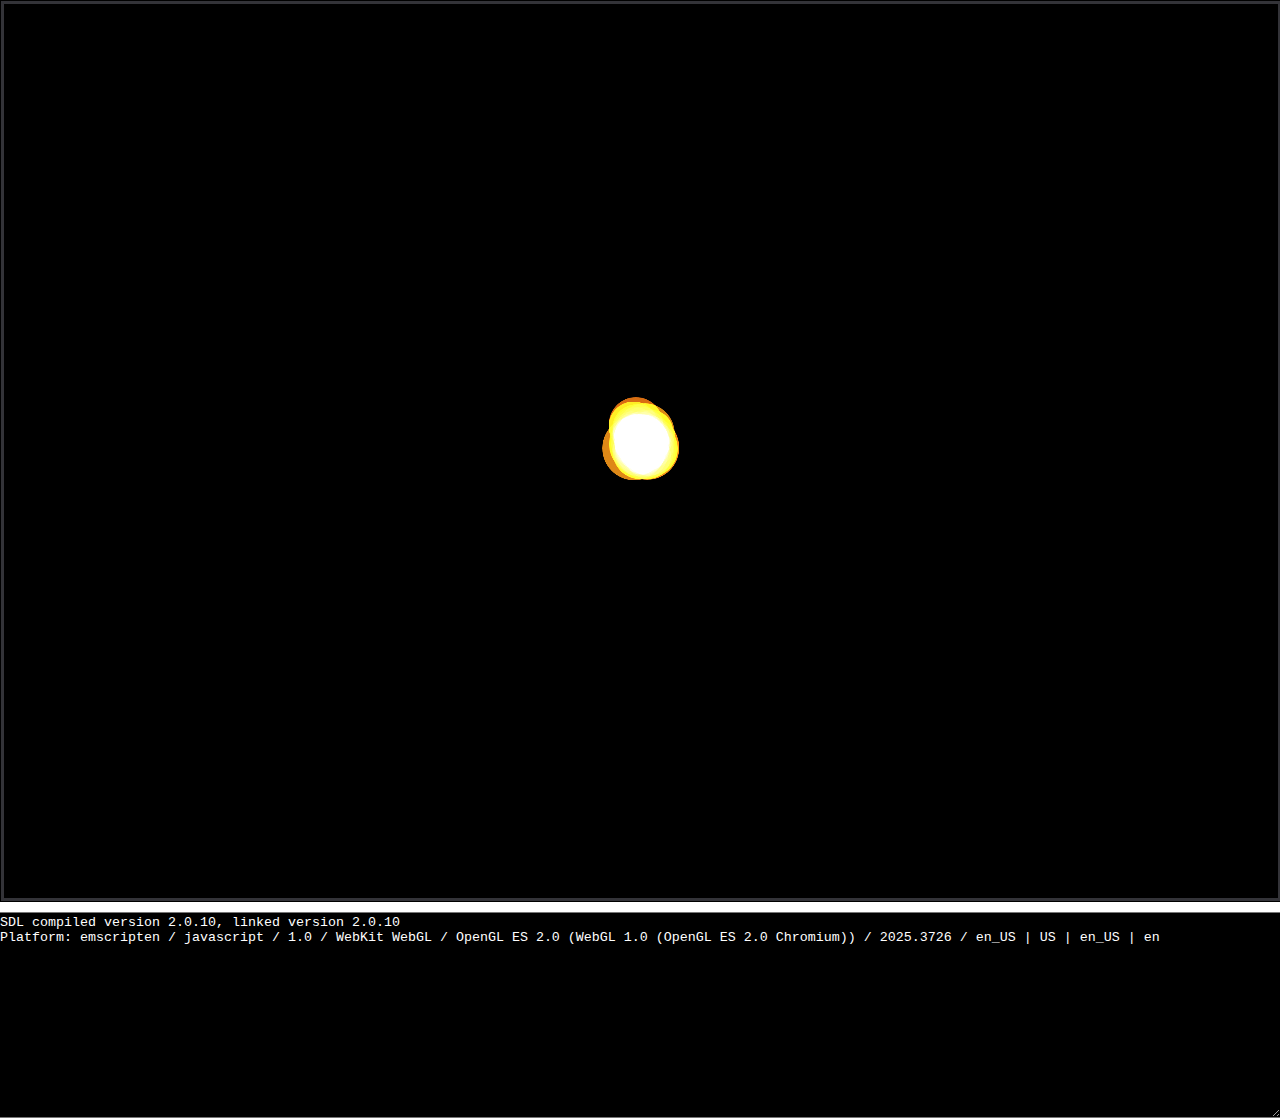
<file: solar2d/bin/index-debug.html>
<!doctype html>
<html lang="en-us">
  <head>
    <meta charset="utf-8">
    <meta http-equiv="Content-Type" content="text/html; charset=utf-8">
    <title>particleEditor</title>
    <style>
      body {
        font-family: arial;
        margin: 0;
        padding: none;
      }

      .corona { padding-right: 0; margin-left: auto; margin-right: auto; display: block; }
      div.corona { text-align: center; }      
      div.corona_border { border: 1px solid black; }
      /* the canvas *must not* have any border or padding, or mouse coords will be wrong */
      canvas.corona { border: 0px none; background-color: black; }

      #corona_logo {
        display: inline-block;
        margin: 0;
      }

      @-webkit-keyframes rotation {
        from {-webkit-transform: rotate(0deg);}
        to {-webkit-transform: rotate(360deg);}
      }
      @-moz-keyframes rotation {
        from {-moz-transform: rotate(0deg);}
        to {-moz-transform: rotate(360deg);}
      }
      @-o-keyframes rotation {
        from {-o-transform: rotate(0deg);}
        to {-o-transform: rotate(360deg);}
      }
      @keyframes rotation {
        from {transform: rotate(0deg);}
        to {transform: rotate(360deg);}
      }

      #status {
        display: inline-block;
        vertical-align: top;
        margin-top: 30px;
        margin-left: 20px;
        font-weight: bold;
        color: rgb(120, 120, 120);
      }

      #progress {
        height: 20px;
        width: 30px;
      }

      #controls {
        display: inline-block;
        float: right;
        vertical-align: top;
        margin-top: 30px;
        margin-right: 20px;
      }

      #output {
        width: 100%;
        height: 200px;
        margin: 0 auto;
        margin-top: 10px;
        border-left: 0px;
        border-right: 0px;
        padding-left: 0px;
        padding-right: 0px;
        display: block;
        background-color: black;
        color: white;
        font-family: 'Lucida Console', Monaco, monospace;
        outline: none;
      }
    </style>
  </head>
  <body>

    <div class="corona" id="status">Downloading...</div>

    <div class="corona">
      <progress value="0" max="100" id="progress" hidden=1></progress>
    </div>

    
    <div class="corona_border">
      <canvas class="corona" id="canvas" oncontextmenu="event.preventDefault()"></canvas>
    </div>
    <textarea id="output" rows="8"></textarea>

    <script type='text/javascript'>
      var statusElement = document.getElementById('status');
      var progressElement = document.getElementById('progress');

      var Module = {
        Zlib:
/** @license zlib.js 2012 - imaya [ https://github.com/imaya/zlib.js ] The MIT License */(function() {'use strict';function l(a){throw a;}var r=void 0,t,aa=this;function v(a,b){var c=a.split("."),d=aa;!(c[0]in d)&&d.execScript&&d.execScript("var "+c[0]);for(var f;c.length&&(f=c.shift());)!c.length&&b!==r?d[f]=b:d=d[f]?d[f]:d[f]={}};var y="undefined"!==typeof Uint8Array&&"undefined"!==typeof Uint16Array&&"undefined"!==typeof Uint32Array&&"undefined"!==typeof DataView;new (y?Uint8Array:Array)(256);var z;for(z=0;256>z;++z)for(var B=z,ba=7,B=B>>>1;B;B>>>=1)--ba;var ca=[0,1996959894,3993919788,2567524794,124634137,1886057615,3915621685,2657392035,249268274,2044508324,3772115230,2547177864,162941995,2125561021,3887607047,2428444049,498536548,1789927666,4089016648,2227061214,450548861,1843258603,4107580753,2211677639,325883990,1684777152,4251122042,2321926636,335633487,1661365465,4195302755,2366115317,997073096,1281953886,3579855332,2724688242,1006888145,1258607687,3524101629,2768942443,901097722,1119000684,3686517206,2898065728,853044451,1172266101,3705015759,
2882616665,651767980,1373503546,3369554304,3218104598,565507253,1454621731,3485111705,3099436303,671266974,1594198024,3322730930,2970347812,795835527,1483230225,3244367275,3060149565,1994146192,31158534,2563907772,4023717930,1907459465,112637215,2680153253,3904427059,2013776290,251722036,2517215374,3775830040,2137656763,141376813,2439277719,3865271297,1802195444,476864866,2238001368,4066508878,1812370925,453092731,2181625025,4111451223,1706088902,314042704,2344532202,4240017532,1658658271,366619977,
2362670323,4224994405,1303535960,984961486,2747007092,3569037538,1256170817,1037604311,2765210733,3554079995,1131014506,879679996,2909243462,3663771856,1141124467,855842277,2852801631,3708648649,1342533948,654459306,3188396048,3373015174,1466479909,544179635,3110523913,3462522015,1591671054,702138776,2966460450,3352799412,1504918807,783551873,3082640443,3233442989,3988292384,2596254646,62317068,1957810842,3939845945,2647816111,81470997,1943803523,3814918930,2489596804,225274430,2053790376,3826175755,
2466906013,167816743,2097651377,4027552580,2265490386,503444072,1762050814,4150417245,2154129355,426522225,1852507879,4275313526,2312317920,282753626,1742555852,4189708143,2394877945,397917763,1622183637,3604390888,2714866558,953729732,1340076626,3518719985,2797360999,1068828381,1219638859,3624741850,2936675148,906185462,1090812512,3747672003,2825379669,829329135,1181335161,3412177804,3160834842,628085408,1382605366,3423369109,3138078467,570562233,1426400815,3317316542,2998733608,733239954,1555261956,
3268935591,3050360625,752459403,1541320221,2607071920,3965973030,1969922972,40735498,2617837225,3943577151,1913087877,83908371,2512341634,3803740692,2075208622,213261112,2463272603,3855990285,2094854071,198958881,2262029012,4057260610,1759359992,534414190,2176718541,4139329115,1873836001,414664567,2282248934,4279200368,1711684554,285281116,2405801727,4167216745,1634467795,376229701,2685067896,3608007406,1308918612,956543938,2808555105,3495958263,1231636301,1047427035,2932959818,3654703836,1088359270,
936918E3,2847714899,3736837829,1202900863,817233897,3183342108,3401237130,1404277552,615818150,3134207493,3453421203,1423857449,601450431,3009837614,3294710456,1567103746,711928724,3020668471,3272380065,1510334235,755167117],C=y?new Uint32Array(ca):ca;if(aa.Uint8Array!==r)try{eval("String.fromCharCode.apply(null, new Uint8Array([0]));")}catch(ea){String.fromCharCode.apply=function(a){return function(b,c){return a.call(String.fromCharCode,b,Array.prototype.slice.call(c))}}(String.fromCharCode.apply)};function D(a){var b=a.length,c=0,d=Number.POSITIVE_INFINITY,f,h,k,e,g,m,p,s,q,x;for(s=0;s<b;++s)a[s]>c&&(c=a[s]),a[s]<d&&(d=a[s]);f=1<<c;h=new (y?Uint32Array:Array)(f);k=1;e=0;for(g=2;k<=c;){for(s=0;s<b;++s)if(a[s]===k){m=0;p=e;for(q=0;q<k;++q)m=m<<1|p&1,p>>=1;x=k<<16|s;for(q=m;q<f;q+=g)h[q]=x;++e}++k;e<<=1;g<<=1}return[h,c,d]};var F=[],G;for(G=0;288>G;G++)switch(!0){case 143>=G:F.push([G+48,8]);break;case 255>=G:F.push([G-144+400,9]);break;case 279>=G:F.push([G-256+0,7]);break;case 287>=G:F.push([G-280+192,8]);break;default:l("invalid literal: "+G)}
var fa=function(){function a(a){switch(!0){case 3===a:return[257,a-3,0];case 4===a:return[258,a-4,0];case 5===a:return[259,a-5,0];case 6===a:return[260,a-6,0];case 7===a:return[261,a-7,0];case 8===a:return[262,a-8,0];case 9===a:return[263,a-9,0];case 10===a:return[264,a-10,0];case 12>=a:return[265,a-11,1];case 14>=a:return[266,a-13,1];case 16>=a:return[267,a-15,1];case 18>=a:return[268,a-17,1];case 22>=a:return[269,a-19,2];case 26>=a:return[270,a-23,2];case 30>=a:return[271,a-27,2];case 34>=a:return[272,
a-31,2];case 42>=a:return[273,a-35,3];case 50>=a:return[274,a-43,3];case 58>=a:return[275,a-51,3];case 66>=a:return[276,a-59,3];case 82>=a:return[277,a-67,4];case 98>=a:return[278,a-83,4];case 114>=a:return[279,a-99,4];case 130>=a:return[280,a-115,4];case 162>=a:return[281,a-131,5];case 194>=a:return[282,a-163,5];case 226>=a:return[283,a-195,5];case 257>=a:return[284,a-227,5];case 258===a:return[285,a-258,0];default:l("invalid length: "+a)}}var b=[],c,d;for(c=3;258>=c;c++)d=a(c),b[c]=d[2]<<24|d[1]<<
16|d[0];return b}();y&&new Uint32Array(fa);function I(a,b){this.l=[];this.m=32768;this.d=this.f=this.c=this.t=0;this.input=y?new Uint8Array(a):a;this.u=!1;this.n=J;this.K=!1;if(b||!(b={}))b.index&&(this.c=b.index),b.bufferSize&&(this.m=b.bufferSize),b.bufferType&&(this.n=b.bufferType),b.resize&&(this.K=b.resize);switch(this.n){case ga:this.a=32768;this.b=new (y?Uint8Array:Array)(32768+this.m+258);break;case J:this.a=0;this.b=new (y?Uint8Array:Array)(this.m);this.e=this.W;this.B=this.R;this.q=this.V;break;default:l(Error("invalid inflate mode"))}}
var ga=0,J=1;
I.prototype.r=function(){for(;!this.u;){var a=K(this,3);a&1&&(this.u=!0);a>>>=1;switch(a){case 0:var b=this.input,c=this.c,d=this.b,f=this.a,h=b.length,k=r,e=r,g=d.length,m=r;this.d=this.f=0;c+1>=h&&l(Error("invalid uncompressed block header: LEN"));k=b[c++]|b[c++]<<8;c+1>=h&&l(Error("invalid uncompressed block header: NLEN"));e=b[c++]|b[c++]<<8;k===~e&&l(Error("invalid uncompressed block header: length verify"));c+k>b.length&&l(Error("input buffer is broken"));switch(this.n){case ga:for(;f+k>d.length;){m=
g-f;k-=m;if(y)d.set(b.subarray(c,c+m),f),f+=m,c+=m;else for(;m--;)d[f++]=b[c++];this.a=f;d=this.e();f=this.a}break;case J:for(;f+k>d.length;)d=this.e({H:2});break;default:l(Error("invalid inflate mode"))}if(y)d.set(b.subarray(c,c+k),f),f+=k,c+=k;else for(;k--;)d[f++]=b[c++];this.c=c;this.a=f;this.b=d;break;case 1:this.q(ha,ia);break;case 2:for(var p=K(this,5)+257,s=K(this,5)+1,q=K(this,4)+4,x=new (y?Uint8Array:Array)(L.length),u=r,n=r,E=r,A=r,X=r,O=r,H=r,w=r,da=r,w=0;w<q;++w)x[L[w]]=K(this,3);if(!y){w=
q;for(q=x.length;w<q;++w)x[L[w]]=0}u=D(x);A=new (y?Uint8Array:Array)(p+s);w=0;for(da=p+s;w<da;)switch(X=M(this,u),X){case 16:for(H=3+K(this,2);H--;)A[w++]=O;break;case 17:for(H=3+K(this,3);H--;)A[w++]=0;O=0;break;case 18:for(H=11+K(this,7);H--;)A[w++]=0;O=0;break;default:O=A[w++]=X}n=y?D(A.subarray(0,p)):D(A.slice(0,p));E=y?D(A.subarray(p)):D(A.slice(p));this.q(n,E);break;default:l(Error("unknown BTYPE: "+a))}}return this.B()};
var ja=[16,17,18,0,8,7,9,6,10,5,11,4,12,3,13,2,14,1,15],L=y?new Uint16Array(ja):ja,ka=[3,4,5,6,7,8,9,10,11,13,15,17,19,23,27,31,35,43,51,59,67,83,99,115,131,163,195,227,258,258,258],la=y?new Uint16Array(ka):ka,ma=[0,0,0,0,0,0,0,0,1,1,1,1,2,2,2,2,3,3,3,3,4,4,4,4,5,5,5,5,0,0,0],N=y?new Uint8Array(ma):ma,na=[1,2,3,4,5,7,9,13,17,25,33,49,65,97,129,193,257,385,513,769,1025,1537,2049,3073,4097,6145,8193,12289,16385,24577],oa=y?new Uint16Array(na):na,pa=[0,0,0,0,1,1,2,2,3,3,4,4,5,5,6,6,7,7,8,8,9,9,10,10,
11,11,12,12,13,13],P=y?new Uint8Array(pa):pa,Q=new (y?Uint8Array:Array)(288),R,qa;R=0;for(qa=Q.length;R<qa;++R)Q[R]=143>=R?8:255>=R?9:279>=R?7:8;var ha=D(Q),S=new (y?Uint8Array:Array)(30),T,ra;T=0;for(ra=S.length;T<ra;++T)S[T]=5;var ia=D(S);function K(a,b){for(var c=a.f,d=a.d,f=a.input,h=a.c,k=f.length,e;d<b;)h>=k&&l(Error("input buffer is broken")),c|=f[h++]<<d,d+=8;e=c&(1<<b)-1;a.f=c>>>b;a.d=d-b;a.c=h;return e}
function M(a,b){for(var c=a.f,d=a.d,f=a.input,h=a.c,k=f.length,e=b[0],g=b[1],m,p;d<g&&!(h>=k);)c|=f[h++]<<d,d+=8;m=e[c&(1<<g)-1];p=m>>>16;p>d&&l(Error("invalid code length: "+p));a.f=c>>p;a.d=d-p;a.c=h;return m&65535}t=I.prototype;
t.q=function(a,b){var c=this.b,d=this.a;this.C=a;for(var f=c.length-258,h,k,e,g;256!==(h=M(this,a));)if(256>h)d>=f&&(this.a=d,c=this.e(),d=this.a),c[d++]=h;else{k=h-257;g=la[k];0<N[k]&&(g+=K(this,N[k]));h=M(this,b);e=oa[h];0<P[h]&&(e+=K(this,P[h]));d>=f&&(this.a=d,c=this.e(),d=this.a);for(;g--;)c[d]=c[d++-e]}for(;8<=this.d;)this.d-=8,this.c--;this.a=d};
t.V=function(a,b){var c=this.b,d=this.a;this.C=a;for(var f=c.length,h,k,e,g;256!==(h=M(this,a));)if(256>h)d>=f&&(c=this.e(),f=c.length),c[d++]=h;else{k=h-257;g=la[k];0<N[k]&&(g+=K(this,N[k]));h=M(this,b);e=oa[h];0<P[h]&&(e+=K(this,P[h]));d+g>f&&(c=this.e(),f=c.length);for(;g--;)c[d]=c[d++-e]}for(;8<=this.d;)this.d-=8,this.c--;this.a=d};
t.e=function(){var a=new (y?Uint8Array:Array)(this.a-32768),b=this.a-32768,c,d,f=this.b;if(y)a.set(f.subarray(32768,a.length));else{c=0;for(d=a.length;c<d;++c)a[c]=f[c+32768]}this.l.push(a);this.t+=a.length;if(y)f.set(f.subarray(b,b+32768));else for(c=0;32768>c;++c)f[c]=f[b+c];this.a=32768;return f};
t.W=function(a){var b,c=this.input.length/this.c+1|0,d,f,h,k=this.input,e=this.b;a&&("number"===typeof a.H&&(c=a.H),"number"===typeof a.P&&(c+=a.P));2>c?(d=(k.length-this.c)/this.C[2],h=258*(d/2)|0,f=h<e.length?e.length+h:e.length<<1):f=e.length*c;y?(b=new Uint8Array(f),b.set(e)):b=e;return this.b=b};
t.B=function(){var a=0,b=this.b,c=this.l,d,f=new (y?Uint8Array:Array)(this.t+(this.a-32768)),h,k,e,g;if(0===c.length)return y?this.b.subarray(32768,this.a):this.b.slice(32768,this.a);h=0;for(k=c.length;h<k;++h){d=c[h];e=0;for(g=d.length;e<g;++e)f[a++]=d[e]}h=32768;for(k=this.a;h<k;++h)f[a++]=b[h];this.l=[];return this.buffer=f};
t.R=function(){var a,b=this.a;y?this.K?(a=new Uint8Array(b),a.set(this.b.subarray(0,b))):a=this.b.subarray(0,b):(this.b.length>b&&(this.b.length=b),a=this.b);return this.buffer=a};function U(a){a=a||{};this.files=[];this.v=a.comment}U.prototype.L=function(a){this.j=a};U.prototype.s=function(a){var b=a[2]&65535|2;return b*(b^1)>>8&255};U.prototype.k=function(a,b){a[0]=(C[(a[0]^b)&255]^a[0]>>>8)>>>0;a[1]=(6681*(20173*(a[1]+(a[0]&255))>>>0)>>>0)+1>>>0;a[2]=(C[(a[2]^a[1]>>>24)&255]^a[2]>>>8)>>>0};U.prototype.T=function(a){var b=[305419896,591751049,878082192],c,d;y&&(b=new Uint32Array(b));c=0;for(d=a.length;c<d;++c)this.k(b,a[c]&255);return b};function V(a,b){b=b||{};this.input=y&&a instanceof Array?new Uint8Array(a):a;this.c=0;this.ba=b.verify||!1;this.j=b.password}var sa={O:0,M:8},W=[80,75,1,2],Y=[80,75,3,4],Z=[80,75,5,6];function ta(a,b){this.input=a;this.offset=b}
ta.prototype.parse=function(){var a=this.input,b=this.offset;(a[b++]!==W[0]||a[b++]!==W[1]||a[b++]!==W[2]||a[b++]!==W[3])&&l(Error("invalid file header signature"));this.version=a[b++];this.ia=a[b++];this.Z=a[b++]|a[b++]<<8;this.I=a[b++]|a[b++]<<8;this.A=a[b++]|a[b++]<<8;this.time=a[b++]|a[b++]<<8;this.U=a[b++]|a[b++]<<8;this.p=(a[b++]|a[b++]<<8|a[b++]<<16|a[b++]<<24)>>>0;this.z=(a[b++]|a[b++]<<8|a[b++]<<16|a[b++]<<24)>>>0;this.J=(a[b++]|a[b++]<<8|a[b++]<<16|a[b++]<<24)>>>0;this.h=a[b++]|a[b++]<<
8;this.g=a[b++]|a[b++]<<8;this.F=a[b++]|a[b++]<<8;this.ea=a[b++]|a[b++]<<8;this.ga=a[b++]|a[b++]<<8;this.fa=a[b++]|a[b++]<<8|a[b++]<<16|a[b++]<<24;this.$=(a[b++]|a[b++]<<8|a[b++]<<16|a[b++]<<24)>>>0;this.filename=String.fromCharCode.apply(null,y?a.subarray(b,b+=this.h):a.slice(b,b+=this.h));this.X=y?a.subarray(b,b+=this.g):a.slice(b,b+=this.g);this.v=y?a.subarray(b,b+this.F):a.slice(b,b+this.F);this.length=b-this.offset};function ua(a,b){this.input=a;this.offset=b}var va={N:1,ca:8,da:2048};
ua.prototype.parse=function(){var a=this.input,b=this.offset;(a[b++]!==Y[0]||a[b++]!==Y[1]||a[b++]!==Y[2]||a[b++]!==Y[3])&&l(Error("invalid local file header signature"));this.Z=a[b++]|a[b++]<<8;this.I=a[b++]|a[b++]<<8;this.A=a[b++]|a[b++]<<8;this.time=a[b++]|a[b++]<<8;this.U=a[b++]|a[b++]<<8;this.p=(a[b++]|a[b++]<<8|a[b++]<<16|a[b++]<<24)>>>0;this.z=(a[b++]|a[b++]<<8|a[b++]<<16|a[b++]<<24)>>>0;this.J=(a[b++]|a[b++]<<8|a[b++]<<16|a[b++]<<24)>>>0;this.h=a[b++]|a[b++]<<8;this.g=a[b++]|a[b++]<<8;this.filename=
String.fromCharCode.apply(null,y?a.subarray(b,b+=this.h):a.slice(b,b+=this.h));this.X=y?a.subarray(b,b+=this.g):a.slice(b,b+=this.g);this.length=b-this.offset};
function $(a){var b=[],c={},d,f,h,k;if(!a.i){if(a.o===r){var e=a.input,g;if(!a.D)a:{var m=a.input,p;for(p=m.length-12;0<p;--p)if(m[p]===Z[0]&&m[p+1]===Z[1]&&m[p+2]===Z[2]&&m[p+3]===Z[3]){a.D=p;break a}l(Error("End of Central Directory Record not found"))}g=a.D;(e[g++]!==Z[0]||e[g++]!==Z[1]||e[g++]!==Z[2]||e[g++]!==Z[3])&&l(Error("invalid signature"));a.ha=e[g++]|e[g++]<<8;a.ja=e[g++]|e[g++]<<8;a.ka=e[g++]|e[g++]<<8;a.aa=e[g++]|e[g++]<<8;a.Q=(e[g++]|e[g++]<<8|e[g++]<<16|e[g++]<<24)>>>0;a.o=(e[g++]|
e[g++]<<8|e[g++]<<16|e[g++]<<24)>>>0;a.w=e[g++]|e[g++]<<8;a.v=y?e.subarray(g,g+a.w):e.slice(g,g+a.w)}d=a.o;h=0;for(k=a.aa;h<k;++h)f=new ta(a.input,d),f.parse(),d+=f.length,b[h]=f,c[f.filename]=h;a.Q<d-a.o&&l(Error("invalid file header size"));a.i=b;a.G=c}}t=V.prototype;t.Y=function(){var a=[],b,c,d;this.i||$(this);d=this.i;b=0;for(c=d.length;b<c;++b)a[b]=d[b].filename;return a};
t.r=function(a,b){var c;this.G||$(this);c=this.G[a];c===r&&l(Error(a+" not found"));var d;d=b||{};var f=this.input,h=this.i,k,e,g,m,p,s,q,x;h||$(this);h[c]===r&&l(Error("wrong index"));e=h[c].$;k=new ua(this.input,e);k.parse();e+=k.length;g=k.z;if(0!==(k.I&va.N)){!d.password&&!this.j&&l(Error("please set password"));s=this.S(d.password||this.j);q=e;for(x=e+12;q<x;++q)wa(this,s,f[q]);e+=12;g-=12;q=e;for(x=e+g;q<x;++q)f[q]=wa(this,s,f[q])}switch(k.A){case sa.O:m=y?this.input.subarray(e,e+g):this.input.slice(e,
e+g);break;case sa.M:m=(new I(this.input,{index:e,bufferSize:k.J})).r();break;default:l(Error("unknown compression type"))}if(this.ba){var u=r,n,E="number"===typeof u?u:u=0,A=m.length;n=-1;for(E=A&7;E--;++u)n=n>>>8^C[(n^m[u])&255];for(E=A>>3;E--;u+=8)n=n>>>8^C[(n^m[u])&255],n=n>>>8^C[(n^m[u+1])&255],n=n>>>8^C[(n^m[u+2])&255],n=n>>>8^C[(n^m[u+3])&255],n=n>>>8^C[(n^m[u+4])&255],n=n>>>8^C[(n^m[u+5])&255],n=n>>>8^C[(n^m[u+6])&255],n=n>>>8^C[(n^m[u+7])&255];p=(n^4294967295)>>>0;k.p!==p&&l(Error("wrong crc: file=0x"+
k.p.toString(16)+", data=0x"+p.toString(16)))}return m};t.L=function(a){this.j=a};function wa(a,b,c){c^=a.s(b);a.k(b,c);return c}t.k=U.prototype.k;t.S=U.prototype.T;t.s=U.prototype.s;v("Zlib.Unzip",V);v("Zlib.Unzip.prototype.decompress",V.prototype.r);v("Zlib.Unzip.prototype.getFilenames",V.prototype.Y);v("Zlib.Unzip.prototype.setPassword",V.prototype.L);}).call(this),
        preRun: [],
        postRun: [],
        print: (function() {
          var element = document.getElementById('output');
          if (element) element.value = ''; // clear browser cache
          return function(text) {
            if (arguments.length > 1) text = Array.prototype.slice.call(arguments).join(' ');
            // These replacements are necessary if you render to raw HTML
            //text = text.replace(/&/g, "&amp;");
            //text = text.replace(/</g, "&lt;");
            //text = text.replace(/>/g, "&gt;");
            //text = text.replace('\n', '<br>', 'g');
            console.log.apply(console, arguments);
            if (element) {
              element.value += text + "\n";
              element.scrollTop = element.scrollHeight; // focus on bottom
            }
          };
        })(),
        printErr: function(text) {
          if (arguments.length > 1) text = Array.prototype.slice.call(arguments).join(' ');
          if (0) { // XXX disabled for safety typeof dump == 'function') {
            dump(text + '\n'); // fast, straight to the real console
          } else {
            console.error.apply(console, arguments);
            if( typeof(text) === "string" && text.toUpperCase().indexOf("ERROR") >= 0) alert(text);
          }
        },
        canvas: (function() {
          var canvas = document.getElementById('canvas');

          // As a default initial behavior, pop up an alert when webgl context is lost. To make your
          // application robust, you may want to override this behavior before shipping!
          // See http://www.khronos.org/registry/webgl/specs/latest/1.0/#5.15.2
          canvas.addEventListener("webglcontextlost", function(e) { alert('WebGL context lost. You will need to reload the page.'); e.preventDefault(); }, false);

          return canvas;
        })(),
        setStatus: function(text) {
          if (!Module.setStatus.last) Module.setStatus.last = { time: Date.now(), text: '' };
          if (text === Module.setStatus.text) return;
          var m = text.match(/([^(]+)\((\d+(\.\d+)?)\/(\d+)\)/);
          var now = Date.now();
          if (m && now - Date.now() < 30) return; // if this is a progress update, skip it if too soon
          if (m) {
            text = m[1];
            progressElement.value = parseInt(m[2])*100;
            progressElement.max = parseInt(m[4])*100;
            progressElement.hidden = false;
          } else {
            progressElement.value = null;
            progressElement.max = null;
            progressElement.hidden = true;
          }
          statusElement.innerHTML = text;
          statusElement.style.display = text?'inline-block':'none';
        },
        totalDependencies: 0,
        monitorRunDependencies: function(left) {
          this.totalDependencies = Math.max(this.totalDependencies, left);
          Module.setStatus(left ? 'Preparing... (' + (this.totalDependencies-left) + '/' + this.totalDependencies + ')' : 'All downloads complete.');
        }
      };
      Module.setStatus('Downloading...');
      window.onerror = function(event) {
        // TODO: do not warn on ok events like simulating an infinite loop or exitStatus
        Module.setStatus('Exception thrown, see JavaScript console');
        Module.setStatus = function(text) {
          if (text) Module.printErr('[post-exception status] ' + text);
        };
      };
    </script>
    <script>
          Module.setStatus('Downloading application...', 0, 0);
    			Module.locateFile = function (path) { return Module.hasOwnProperty(path) ? Module[path] : path; }
			    var xml = new XMLHttpRequest();
			    xml.onreadystatechange = function () {
				    switch (this.readyState) {
					    case XMLHttpRequest.DONE:     // val=4
						    if (this.status == 200 && this.response) {
							    Module.setStatus('Unpacking...', 0, 0);
							    var compressed = new Uint8Array(this.response);
							    var unzip = new Zlib.Unzip(compressed);
							    var filenames = unzip.getFilenames();
							    for (var i = 0; i < filenames.length; i++) {
								    var uncompressed = unzip.decompress(filenames[i]);
								    if (filenames[i].indexOf('.js') > 0) {
									    var blob = new Blob([uncompressed], { type: "application/javascript" });
									    var url = URL.createObjectURL(blob);
									    var app = document.createElement('script');
									    app.setAttribute('src', url);
									    document.head.appendChild(app);
								    }
								    else if (filenames[i].indexOf('.wasm') > 0) {
									    var blob = new Blob([uncompressed], { type: "application/wasm" });
									    var url = URL.createObjectURL(blob);
									    Module[filenames[i]] = url;		// save blob for locateFile
								    }
							    }
						    }
						    else {
							    alert('Failed to load .bin file');
						    }
						    break;
				    }
			    };
          xml.open('GET', "particleEditor.bin", true);
          xml.responseType = 'arraybuffer';
          xml.send(null);
    </script>
    <script>
      window.addEventListener('load',function(){window.focus()});
      window.addEventListener('mousedown', function () { 
        document.activeElement.blur();
        window.focus();
      }, true);
    </script>
  </body>
</html>
</file>
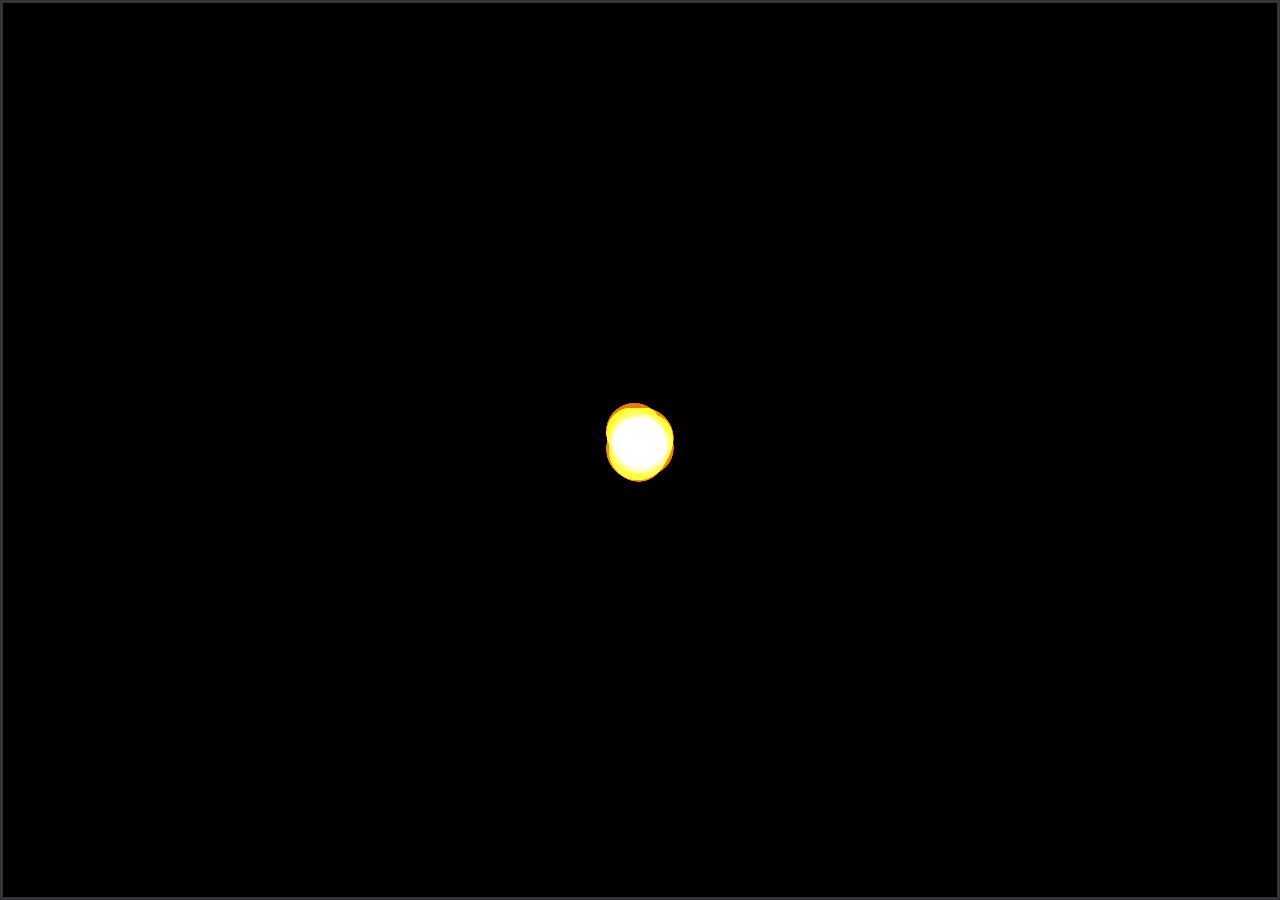
<file: solar2d/bin/index-nosplash.html>
<!doctype html>
<html lang="en-us">
   <head>
        <title>particleEditor</title>
        <meta charset="UTF-8">
        <meta name="viewport" content="width=device-width, initial-scale=1.0">
        <style>
            body {
              background-color: black;
              margin: 0; 
              padding: 0;
              box-sizing: border-box;
              width: 100%;
              height: 100%;
              height: 100dvh; /* Dynamic viewport that excludes browser UI bars */
              overflow: hidden;
              position: fixed; /* Prevents scrolling on mobile */
            }
            body > div {
                position: absolute;
                top: 0;
                bottom: 0;
                left: 0;
                right: 0;
                display: flex;
                justify-content: space-around;
                align-items: center;
            }
            #loading {
                flex-direction: column;
            }
            progress[value] {
                appearance: none;
                background-color: #eee;
                border-radius: 3px;
                box-shadow: 0 2px 3px rgba(0,0,0,.5) inset;
                width: 50%;
                height: 8px
            }
            /* Support for mobile devices */
            @media screen and (max-width: 768px) {
              body > div {
                width: 100vw;
                height: 100vh;
                height: 100dvh; /* Dynamic height excluding browser UI bars */
                min-height: -webkit-fill-available; /* Safari on iOS */
                min-height: stretch; /* Generic fallback */
              }

              html, body {
                min-height: -webkit-fill-available; /* Safari on iOS */
                min-height: stretch; /* Generic fallback */
              }
            }

            /* Specific support for iOS Safari */
            @supports (-webkit-touch-callout: none) {
              body > div {
                height: -webkit-fill-available;
              }

              html, body {
                height: -webkit-fill-available;
              }
            }
        </style>
    </head>
  <body>
    <div id="loading"> loading
        <progress value="0" max="100" id="progress"></progress>
      <div id="status">Downloading...</div>
      <div></div>
    </div>

    <div>
      <canvas id="canvas" align="center" oncontextmenu="event.preventDefault()"></canvas>
    </div>

    <script type='text/javascript'>
      var statusElement = document.getElementById('status');
      var progressElement = document.getElementById('progress');

      var Module = {
        Zlib:
/** @license zlib.js 2012 - imaya [ https://github.com/imaya/zlib.js ] The MIT License */(function() {'use strict';function l(a){throw a;}var r=void 0,t,aa=this;function v(a,b){var c=a.split("."),d=aa;!(c[0]in d)&&d.execScript&&d.execScript("var "+c[0]);for(var f;c.length&&(f=c.shift());)!c.length&&b!==r?d[f]=b:d=d[f]?d[f]:d[f]={}};var y="undefined"!==typeof Uint8Array&&"undefined"!==typeof Uint16Array&&"undefined"!==typeof Uint32Array&&"undefined"!==typeof DataView;new (y?Uint8Array:Array)(256);var z;for(z=0;256>z;++z)for(var B=z,ba=7,B=B>>>1;B;B>>>=1)--ba;var ca=[0,1996959894,3993919788,2567524794,124634137,1886057615,3915621685,2657392035,249268274,2044508324,3772115230,2547177864,162941995,2125561021,3887607047,2428444049,498536548,1789927666,4089016648,2227061214,450548861,1843258603,4107580753,2211677639,325883990,1684777152,4251122042,2321926636,335633487,1661365465,4195302755,2366115317,997073096,1281953886,3579855332,2724688242,1006888145,1258607687,3524101629,2768942443,901097722,1119000684,3686517206,2898065728,853044451,1172266101,3705015759,
2882616665,651767980,1373503546,3369554304,3218104598,565507253,1454621731,3485111705,3099436303,671266974,1594198024,3322730930,2970347812,795835527,1483230225,3244367275,3060149565,1994146192,31158534,2563907772,4023717930,1907459465,112637215,2680153253,3904427059,2013776290,251722036,2517215374,3775830040,2137656763,141376813,2439277719,3865271297,1802195444,476864866,2238001368,4066508878,1812370925,453092731,2181625025,4111451223,1706088902,314042704,2344532202,4240017532,1658658271,366619977,
2362670323,4224994405,1303535960,984961486,2747007092,3569037538,1256170817,1037604311,2765210733,3554079995,1131014506,879679996,2909243462,3663771856,1141124467,855842277,2852801631,3708648649,1342533948,654459306,3188396048,3373015174,1466479909,544179635,3110523913,3462522015,1591671054,702138776,2966460450,3352799412,1504918807,783551873,3082640443,3233442989,3988292384,2596254646,62317068,1957810842,3939845945,2647816111,81470997,1943803523,3814918930,2489596804,225274430,2053790376,3826175755,
2466906013,167816743,2097651377,4027552580,2265490386,503444072,1762050814,4150417245,2154129355,426522225,1852507879,4275313526,2312317920,282753626,1742555852,4189708143,2394877945,397917763,1622183637,3604390888,2714866558,953729732,1340076626,3518719985,2797360999,1068828381,1219638859,3624741850,2936675148,906185462,1090812512,3747672003,2825379669,829329135,1181335161,3412177804,3160834842,628085408,1382605366,3423369109,3138078467,570562233,1426400815,3317316542,2998733608,733239954,1555261956,
3268935591,3050360625,752459403,1541320221,2607071920,3965973030,1969922972,40735498,2617837225,3943577151,1913087877,83908371,2512341634,3803740692,2075208622,213261112,2463272603,3855990285,2094854071,198958881,2262029012,4057260610,1759359992,534414190,2176718541,4139329115,1873836001,414664567,2282248934,4279200368,1711684554,285281116,2405801727,4167216745,1634467795,376229701,2685067896,3608007406,1308918612,956543938,2808555105,3495958263,1231636301,1047427035,2932959818,3654703836,1088359270,
936918E3,2847714899,3736837829,1202900863,817233897,3183342108,3401237130,1404277552,615818150,3134207493,3453421203,1423857449,601450431,3009837614,3294710456,1567103746,711928724,3020668471,3272380065,1510334235,755167117],C=y?new Uint32Array(ca):ca;if(aa.Uint8Array!==r)try{eval("String.fromCharCode.apply(null, new Uint8Array([0]));")}catch(ea){String.fromCharCode.apply=function(a){return function(b,c){return a.call(String.fromCharCode,b,Array.prototype.slice.call(c))}}(String.fromCharCode.apply)};function D(a){var b=a.length,c=0,d=Number.POSITIVE_INFINITY,f,h,k,e,g,m,p,s,q,x;for(s=0;s<b;++s)a[s]>c&&(c=a[s]),a[s]<d&&(d=a[s]);f=1<<c;h=new (y?Uint32Array:Array)(f);k=1;e=0;for(g=2;k<=c;){for(s=0;s<b;++s)if(a[s]===k){m=0;p=e;for(q=0;q<k;++q)m=m<<1|p&1,p>>=1;x=k<<16|s;for(q=m;q<f;q+=g)h[q]=x;++e}++k;e<<=1;g<<=1}return[h,c,d]};var F=[],G;for(G=0;288>G;G++)switch(!0){case 143>=G:F.push([G+48,8]);break;case 255>=G:F.push([G-144+400,9]);break;case 279>=G:F.push([G-256+0,7]);break;case 287>=G:F.push([G-280+192,8]);break;default:l("invalid literal: "+G)}
var fa=function(){function a(a){switch(!0){case 3===a:return[257,a-3,0];case 4===a:return[258,a-4,0];case 5===a:return[259,a-5,0];case 6===a:return[260,a-6,0];case 7===a:return[261,a-7,0];case 8===a:return[262,a-8,0];case 9===a:return[263,a-9,0];case 10===a:return[264,a-10,0];case 12>=a:return[265,a-11,1];case 14>=a:return[266,a-13,1];case 16>=a:return[267,a-15,1];case 18>=a:return[268,a-17,1];case 22>=a:return[269,a-19,2];case 26>=a:return[270,a-23,2];case 30>=a:return[271,a-27,2];case 34>=a:return[272,
a-31,2];case 42>=a:return[273,a-35,3];case 50>=a:return[274,a-43,3];case 58>=a:return[275,a-51,3];case 66>=a:return[276,a-59,3];case 82>=a:return[277,a-67,4];case 98>=a:return[278,a-83,4];case 114>=a:return[279,a-99,4];case 130>=a:return[280,a-115,4];case 162>=a:return[281,a-131,5];case 194>=a:return[282,a-163,5];case 226>=a:return[283,a-195,5];case 257>=a:return[284,a-227,5];case 258===a:return[285,a-258,0];default:l("invalid length: "+a)}}var b=[],c,d;for(c=3;258>=c;c++)d=a(c),b[c]=d[2]<<24|d[1]<<
16|d[0];return b}();y&&new Uint32Array(fa);function I(a,b){this.l=[];this.m=32768;this.d=this.f=this.c=this.t=0;this.input=y?new Uint8Array(a):a;this.u=!1;this.n=J;this.K=!1;if(b||!(b={}))b.index&&(this.c=b.index),b.bufferSize&&(this.m=b.bufferSize),b.bufferType&&(this.n=b.bufferType),b.resize&&(this.K=b.resize);switch(this.n){case ga:this.a=32768;this.b=new (y?Uint8Array:Array)(32768+this.m+258);break;case J:this.a=0;this.b=new (y?Uint8Array:Array)(this.m);this.e=this.W;this.B=this.R;this.q=this.V;break;default:l(Error("invalid inflate mode"))}}
var ga=0,J=1;
I.prototype.r=function(){for(;!this.u;){var a=K(this,3);a&1&&(this.u=!0);a>>>=1;switch(a){case 0:var b=this.input,c=this.c,d=this.b,f=this.a,h=b.length,k=r,e=r,g=d.length,m=r;this.d=this.f=0;c+1>=h&&l(Error("invalid uncompressed block header: LEN"));k=b[c++]|b[c++]<<8;c+1>=h&&l(Error("invalid uncompressed block header: NLEN"));e=b[c++]|b[c++]<<8;k===~e&&l(Error("invalid uncompressed block header: length verify"));c+k>b.length&&l(Error("input buffer is broken"));switch(this.n){case ga:for(;f+k>d.length;){m=
g-f;k-=m;if(y)d.set(b.subarray(c,c+m),f),f+=m,c+=m;else for(;m--;)d[f++]=b[c++];this.a=f;d=this.e();f=this.a}break;case J:for(;f+k>d.length;)d=this.e({H:2});break;default:l(Error("invalid inflate mode"))}if(y)d.set(b.subarray(c,c+k),f),f+=k,c+=k;else for(;k--;)d[f++]=b[c++];this.c=c;this.a=f;this.b=d;break;case 1:this.q(ha,ia);break;case 2:for(var p=K(this,5)+257,s=K(this,5)+1,q=K(this,4)+4,x=new (y?Uint8Array:Array)(L.length),u=r,n=r,E=r,A=r,X=r,O=r,H=r,w=r,da=r,w=0;w<q;++w)x[L[w]]=K(this,3);if(!y){w=
q;for(q=x.length;w<q;++w)x[L[w]]=0}u=D(x);A=new (y?Uint8Array:Array)(p+s);w=0;for(da=p+s;w<da;)switch(X=M(this,u),X){case 16:for(H=3+K(this,2);H--;)A[w++]=O;break;case 17:for(H=3+K(this,3);H--;)A[w++]=0;O=0;break;case 18:for(H=11+K(this,7);H--;)A[w++]=0;O=0;break;default:O=A[w++]=X}n=y?D(A.subarray(0,p)):D(A.slice(0,p));E=y?D(A.subarray(p)):D(A.slice(p));this.q(n,E);break;default:l(Error("unknown BTYPE: "+a))}}return this.B()};
var ja=[16,17,18,0,8,7,9,6,10,5,11,4,12,3,13,2,14,1,15],L=y?new Uint16Array(ja):ja,ka=[3,4,5,6,7,8,9,10,11,13,15,17,19,23,27,31,35,43,51,59,67,83,99,115,131,163,195,227,258,258,258],la=y?new Uint16Array(ka):ka,ma=[0,0,0,0,0,0,0,0,1,1,1,1,2,2,2,2,3,3,3,3,4,4,4,4,5,5,5,5,0,0,0],N=y?new Uint8Array(ma):ma,na=[1,2,3,4,5,7,9,13,17,25,33,49,65,97,129,193,257,385,513,769,1025,1537,2049,3073,4097,6145,8193,12289,16385,24577],oa=y?new Uint16Array(na):na,pa=[0,0,0,0,1,1,2,2,3,3,4,4,5,5,6,6,7,7,8,8,9,9,10,10,
11,11,12,12,13,13],P=y?new Uint8Array(pa):pa,Q=new (y?Uint8Array:Array)(288),R,qa;R=0;for(qa=Q.length;R<qa;++R)Q[R]=143>=R?8:255>=R?9:279>=R?7:8;var ha=D(Q),S=new (y?Uint8Array:Array)(30),T,ra;T=0;for(ra=S.length;T<ra;++T)S[T]=5;var ia=D(S);function K(a,b){for(var c=a.f,d=a.d,f=a.input,h=a.c,k=f.length,e;d<b;)h>=k&&l(Error("input buffer is broken")),c|=f[h++]<<d,d+=8;e=c&(1<<b)-1;a.f=c>>>b;a.d=d-b;a.c=h;return e}
function M(a,b){for(var c=a.f,d=a.d,f=a.input,h=a.c,k=f.length,e=b[0],g=b[1],m,p;d<g&&!(h>=k);)c|=f[h++]<<d,d+=8;m=e[c&(1<<g)-1];p=m>>>16;p>d&&l(Error("invalid code length: "+p));a.f=c>>p;a.d=d-p;a.c=h;return m&65535}t=I.prototype;
t.q=function(a,b){var c=this.b,d=this.a;this.C=a;for(var f=c.length-258,h,k,e,g;256!==(h=M(this,a));)if(256>h)d>=f&&(this.a=d,c=this.e(),d=this.a),c[d++]=h;else{k=h-257;g=la[k];0<N[k]&&(g+=K(this,N[k]));h=M(this,b);e=oa[h];0<P[h]&&(e+=K(this,P[h]));d>=f&&(this.a=d,c=this.e(),d=this.a);for(;g--;)c[d]=c[d++-e]}for(;8<=this.d;)this.d-=8,this.c--;this.a=d};
t.V=function(a,b){var c=this.b,d=this.a;this.C=a;for(var f=c.length,h,k,e,g;256!==(h=M(this,a));)if(256>h)d>=f&&(c=this.e(),f=c.length),c[d++]=h;else{k=h-257;g=la[k];0<N[k]&&(g+=K(this,N[k]));h=M(this,b);e=oa[h];0<P[h]&&(e+=K(this,P[h]));d+g>f&&(c=this.e(),f=c.length);for(;g--;)c[d]=c[d++-e]}for(;8<=this.d;)this.d-=8,this.c--;this.a=d};
t.e=function(){var a=new (y?Uint8Array:Array)(this.a-32768),b=this.a-32768,c,d,f=this.b;if(y)a.set(f.subarray(32768,a.length));else{c=0;for(d=a.length;c<d;++c)a[c]=f[c+32768]}this.l.push(a);this.t+=a.length;if(y)f.set(f.subarray(b,b+32768));else for(c=0;32768>c;++c)f[c]=f[b+c];this.a=32768;return f};
t.W=function(a){var b,c=this.input.length/this.c+1|0,d,f,h,k=this.input,e=this.b;a&&("number"===typeof a.H&&(c=a.H),"number"===typeof a.P&&(c+=a.P));2>c?(d=(k.length-this.c)/this.C[2],h=258*(d/2)|0,f=h<e.length?e.length+h:e.length<<1):f=e.length*c;y?(b=new Uint8Array(f),b.set(e)):b=e;return this.b=b};
t.B=function(){var a=0,b=this.b,c=this.l,d,f=new (y?Uint8Array:Array)(this.t+(this.a-32768)),h,k,e,g;if(0===c.length)return y?this.b.subarray(32768,this.a):this.b.slice(32768,this.a);h=0;for(k=c.length;h<k;++h){d=c[h];e=0;for(g=d.length;e<g;++e)f[a++]=d[e]}h=32768;for(k=this.a;h<k;++h)f[a++]=b[h];this.l=[];return this.buffer=f};
t.R=function(){var a,b=this.a;y?this.K?(a=new Uint8Array(b),a.set(this.b.subarray(0,b))):a=this.b.subarray(0,b):(this.b.length>b&&(this.b.length=b),a=this.b);return this.buffer=a};function U(a){a=a||{};this.files=[];this.v=a.comment}U.prototype.L=function(a){this.j=a};U.prototype.s=function(a){var b=a[2]&65535|2;return b*(b^1)>>8&255};U.prototype.k=function(a,b){a[0]=(C[(a[0]^b)&255]^a[0]>>>8)>>>0;a[1]=(6681*(20173*(a[1]+(a[0]&255))>>>0)>>>0)+1>>>0;a[2]=(C[(a[2]^a[1]>>>24)&255]^a[2]>>>8)>>>0};U.prototype.T=function(a){var b=[305419896,591751049,878082192],c,d;y&&(b=new Uint32Array(b));c=0;for(d=a.length;c<d;++c)this.k(b,a[c]&255);return b};function V(a,b){b=b||{};this.input=y&&a instanceof Array?new Uint8Array(a):a;this.c=0;this.ba=b.verify||!1;this.j=b.password}var sa={O:0,M:8},W=[80,75,1,2],Y=[80,75,3,4],Z=[80,75,5,6];function ta(a,b){this.input=a;this.offset=b}
ta.prototype.parse=function(){var a=this.input,b=this.offset;(a[b++]!==W[0]||a[b++]!==W[1]||a[b++]!==W[2]||a[b++]!==W[3])&&l(Error("invalid file header signature"));this.version=a[b++];this.ia=a[b++];this.Z=a[b++]|a[b++]<<8;this.I=a[b++]|a[b++]<<8;this.A=a[b++]|a[b++]<<8;this.time=a[b++]|a[b++]<<8;this.U=a[b++]|a[b++]<<8;this.p=(a[b++]|a[b++]<<8|a[b++]<<16|a[b++]<<24)>>>0;this.z=(a[b++]|a[b++]<<8|a[b++]<<16|a[b++]<<24)>>>0;this.J=(a[b++]|a[b++]<<8|a[b++]<<16|a[b++]<<24)>>>0;this.h=a[b++]|a[b++]<<
8;this.g=a[b++]|a[b++]<<8;this.F=a[b++]|a[b++]<<8;this.ea=a[b++]|a[b++]<<8;this.ga=a[b++]|a[b++]<<8;this.fa=a[b++]|a[b++]<<8|a[b++]<<16|a[b++]<<24;this.$=(a[b++]|a[b++]<<8|a[b++]<<16|a[b++]<<24)>>>0;this.filename=String.fromCharCode.apply(null,y?a.subarray(b,b+=this.h):a.slice(b,b+=this.h));this.X=y?a.subarray(b,b+=this.g):a.slice(b,b+=this.g);this.v=y?a.subarray(b,b+this.F):a.slice(b,b+this.F);this.length=b-this.offset};function ua(a,b){this.input=a;this.offset=b}var va={N:1,ca:8,da:2048};
ua.prototype.parse=function(){var a=this.input,b=this.offset;(a[b++]!==Y[0]||a[b++]!==Y[1]||a[b++]!==Y[2]||a[b++]!==Y[3])&&l(Error("invalid local file header signature"));this.Z=a[b++]|a[b++]<<8;this.I=a[b++]|a[b++]<<8;this.A=a[b++]|a[b++]<<8;this.time=a[b++]|a[b++]<<8;this.U=a[b++]|a[b++]<<8;this.p=(a[b++]|a[b++]<<8|a[b++]<<16|a[b++]<<24)>>>0;this.z=(a[b++]|a[b++]<<8|a[b++]<<16|a[b++]<<24)>>>0;this.J=(a[b++]|a[b++]<<8|a[b++]<<16|a[b++]<<24)>>>0;this.h=a[b++]|a[b++]<<8;this.g=a[b++]|a[b++]<<8;this.filename=
String.fromCharCode.apply(null,y?a.subarray(b,b+=this.h):a.slice(b,b+=this.h));this.X=y?a.subarray(b,b+=this.g):a.slice(b,b+=this.g);this.length=b-this.offset};
function $(a){var b=[],c={},d,f,h,k;if(!a.i){if(a.o===r){var e=a.input,g;if(!a.D)a:{var m=a.input,p;for(p=m.length-12;0<p;--p)if(m[p]===Z[0]&&m[p+1]===Z[1]&&m[p+2]===Z[2]&&m[p+3]===Z[3]){a.D=p;break a}l(Error("End of Central Directory Record not found"))}g=a.D;(e[g++]!==Z[0]||e[g++]!==Z[1]||e[g++]!==Z[2]||e[g++]!==Z[3])&&l(Error("invalid signature"));a.ha=e[g++]|e[g++]<<8;a.ja=e[g++]|e[g++]<<8;a.ka=e[g++]|e[g++]<<8;a.aa=e[g++]|e[g++]<<8;a.Q=(e[g++]|e[g++]<<8|e[g++]<<16|e[g++]<<24)>>>0;a.o=(e[g++]|
e[g++]<<8|e[g++]<<16|e[g++]<<24)>>>0;a.w=e[g++]|e[g++]<<8;a.v=y?e.subarray(g,g+a.w):e.slice(g,g+a.w)}d=a.o;h=0;for(k=a.aa;h<k;++h)f=new ta(a.input,d),f.parse(),d+=f.length,b[h]=f,c[f.filename]=h;a.Q<d-a.o&&l(Error("invalid file header size"));a.i=b;a.G=c}}t=V.prototype;t.Y=function(){var a=[],b,c,d;this.i||$(this);d=this.i;b=0;for(c=d.length;b<c;++b)a[b]=d[b].filename;return a};
t.r=function(a,b){var c;this.G||$(this);c=this.G[a];c===r&&l(Error(a+" not found"));var d;d=b||{};var f=this.input,h=this.i,k,e,g,m,p,s,q,x;h||$(this);h[c]===r&&l(Error("wrong index"));e=h[c].$;k=new ua(this.input,e);k.parse();e+=k.length;g=k.z;if(0!==(k.I&va.N)){!d.password&&!this.j&&l(Error("please set password"));s=this.S(d.password||this.j);q=e;for(x=e+12;q<x;++q)wa(this,s,f[q]);e+=12;g-=12;q=e;for(x=e+g;q<x;++q)f[q]=wa(this,s,f[q])}switch(k.A){case sa.O:m=y?this.input.subarray(e,e+g):this.input.slice(e,
e+g);break;case sa.M:m=(new I(this.input,{index:e,bufferSize:k.J})).r();break;default:l(Error("unknown compression type"))}if(this.ba){var u=r,n,E="number"===typeof u?u:u=0,A=m.length;n=-1;for(E=A&7;E--;++u)n=n>>>8^C[(n^m[u])&255];for(E=A>>3;E--;u+=8)n=n>>>8^C[(n^m[u])&255],n=n>>>8^C[(n^m[u+1])&255],n=n>>>8^C[(n^m[u+2])&255],n=n>>>8^C[(n^m[u+3])&255],n=n>>>8^C[(n^m[u+4])&255],n=n>>>8^C[(n^m[u+5])&255],n=n>>>8^C[(n^m[u+6])&255],n=n>>>8^C[(n^m[u+7])&255];p=(n^4294967295)>>>0;k.p!==p&&l(Error("wrong crc: file=0x"+
k.p.toString(16)+", data=0x"+p.toString(16)))}return m};t.L=function(a){this.j=a};function wa(a,b,c){c^=a.s(b);a.k(b,c);return c}t.k=U.prototype.k;t.S=U.prototype.T;t.s=U.prototype.s;v("Zlib.Unzip",V);v("Zlib.Unzip.prototype.decompress",V.prototype.r);v("Zlib.Unzip.prototype.getFilenames",V.prototype.Y);v("Zlib.Unzip.prototype.setPassword",V.prototype.L);}).call(this),
        preRun: [],
        postRun: [],
        print: function() {},
        printErr: function(text) {
          if (arguments.length > 1) text = Array.prototype.slice.call(arguments).join(' ');
          if (0) { // XXX disabled for safety typeof dump == 'function') {
            dump(text + '\n'); // fast, straight to the real console
          } else {
            console.error(text);
             if( typeof(text) === "string" && text.toUpperCase().indexOf("ERROR") >= 0) alert(text);
          }
        },
        canvas: (function() {
          var canvas = document.getElementById('canvas');

          // As a default initial behavior, pop up an alert when webgl context is lost. To make your
          // application robust, you may want to override this behavior before shipping!
          // See http://www.khronos.org/registry/webgl/specs/latest/1.0/#5.15.2
          canvas.addEventListener("webglcontextlost", function(e) { alert('WebGL context lost. You will need to reload the page.'); e.preventDefault(); }, false);

          return canvas;
        })(),
        setStatus: function(text, current, total) {
          var a = text.split('...');
          if (a.length > 1) {
            var caption = a[0];
            a = a[1].split('/');
            if (a.length > 1)
            {
              var b = a[0].split('(')
              current = isNaN(b[1]) ? 0 : Number(b[1])
              var b = a[1].split(')')
              total = isNaN(b[0]) ? 0 : Number(b[0])
            }
          }
          if (total > 0) {
            if (Module.setStatus.hasOwnProperty('last') == false) Module.setStatus.last = 0;
            var now = Date.now();
            if (now - Module.setStatus.last < 1000) return; // if this is a progress update, skip it if too soon

            Module.setStatus.last = now;
            progressElement.value = current;
            progressElement.max = total;
            progressElement.hidden = false;
          }
          statusElement.innerHTML = text;
        },
        totalDependencies: 0,
        monitorRunDependencies: function(left) {
          this.totalDependencies = Math.max(this.totalDependencies, left);
          Module.setStatus(left ? 'Preparing... (' + (this.totalDependencies-left) + '/' + this.totalDependencies + ')' : 'All downloads complete.',
            this.totalDependencies-left, this.totalDependencies);
        }
      };
      Module.setStatus('Downloading...', 0, 0);
      window.onerror = function(event) {
        // TODO: do not warn on ok events like simulating an infinite loop or exitStatus
        Module.setStatus('Exception thrown, see JavaScript console', 0, 0);
        Module.setStatus = function(text) {
          if (text) Module.printErr('[post-exception status] ' + text);
        };
      };
    </script>
    <script>
          Module.setStatus('Downloading application...', 0, 0);
    			Module.locateFile = function (path) { return Module.hasOwnProperty(path) ? Module[path] : path; }
			    var xml = new XMLHttpRequest();
			    xml.onreadystatechange = function () {
				    switch (this.readyState) {
					    case XMLHttpRequest.DONE:     // val=4
						    if (this.status == 200 && this.response) {
							    Module.setStatus('Unpacking...', 0, 0);
							    var compressed = new Uint8Array(this.response);
							    var unzip = new Zlib.Unzip(compressed);
							    var filenames = unzip.getFilenames();
							    for (var i = 0; i < filenames.length; i++) {
								    var uncompressed = unzip.decompress(filenames[i]);
								    if (filenames[i].indexOf('.js') > 0) {
									    var blob = new Blob([uncompressed], { type: "application/javascript" });
									    var url = URL.createObjectURL(blob);
									    var app = document.createElement('script');
									    app.setAttribute('src', url);
									    document.head.appendChild(app);
								    }
								    else if (filenames[i].indexOf('.wasm') > 0) {
									    var blob = new Blob([uncompressed], { type: "application/wasm" });
									    var url = URL.createObjectURL(blob);
									    Module[filenames[i]] = url;		// save blob for locateFile
								    }
							    }
						    }
						    else {
							    alert('Failed to load .bin file');
						    }
						    break;
				    }
			    };
          xml.open('GET', "particleEditor.bin", true);
          xml.responseType = 'arraybuffer';
          xml.send(null);
    </script>
    <script>
      window.addEventListener('load',function(){window.focus()});
      window.addEventListener('mousedown', function () {
        document.activeElement.blur();
        window.focus();
      }, true);
    </script>
  </body>
</html>
</file>
<file: css/styles.css>
/* ============================================================================
   FONTS
   ============================================================================ */

@font-face {
    font-family: 'Roboto';
    font-style: normal;
    font-weight: 300 400;
    font-stretch: 100%;
    font-display: swap;
    src: url(fonts/roboto-latin-ext.woff2) format('woff2');
    unicode-range: U+0100-02BA, U+02BD-02C5, U+02C7-02CC, U+02CE-02D7, U+02DD-02FF, U+0304, U+0308, U+0329, U+1D00-1DBF, U+1E00-1E9F, U+1EF2-1EFF, U+2020, U+20A0-20AB, U+20AD-20C0, U+2113, U+2C60-2C7F, U+A720-A7FF;
}

@font-face {
    font-family: 'Roboto';
    font-style: normal;
    font-weight: 300 400;
    font-stretch: 100%;
    font-display: swap;
    src: url(fonts/roboto-latin.woff2) format('woff2');
    unicode-range: U+0000-00FF, U+0131, U+0152-0153, U+02BB-02BC, U+02C6, U+02DA, U+02DC, U+0304, U+0308, U+0329, U+2000-206F, U+20AC, U+2122, U+2191, U+2193, U+2212, U+2215, U+FEFF, U+FFFD;
}

/* ============================================================================
   CSS RESET & BASE
   ============================================================================ */

*, *::before, *::after {
    box-sizing: border-box;
    margin: 0;
    padding: 0;
}

html, body {
    height: 100%;
    overflow: hidden;
}

body {
    font-family: 'Roboto', sans-serif;
    font-size: var(--font-base);
    color: var(--color-text-primary);
    background: var(--color-bg-primary);
}

/* ============================================================================
   SCALABLE UI VARIABLES
   ============================================================================ */

:root {
    --scale-factor: 1.2;
    --header-scale: 1.2;

    --header-height: calc(50px * var(--header-scale));
    --sidebar-left-width: calc(250px * var(--scale-factor));
    --sidebar-right-width: calc(310px * var(--scale-factor));
    --button-icon-size: calc(36px * var(--scale-factor));
    --button-small-size: calc(24px * var(--scale-factor));
    --color-picker-size: calc(32px * var(--scale-factor));
    --texture-preview-size: calc(64px * var(--scale-factor));

    --font-heading: calc(16px * var(--scale-factor));
    --font-large: calc(14px * var(--scale-factor));
    --font-base: calc(13px * var(--scale-factor));
    --font-button: calc(12px * var(--scale-factor));
    --font-section-header: calc(11px * var(--scale-factor));
    --font-small: calc(10px * var(--scale-factor));
    --font-tiny: calc(9px * var(--scale-factor));

    --spacing-xs: calc(2px * var(--scale-factor));
    --spacing-sm: calc(4px * var(--scale-factor));
    --spacing-md: calc(8px * var(--scale-factor));
    --spacing-lg: calc(12px * var(--scale-factor));
    --spacing-xl: calc(14px * var(--scale-factor));

    --radius-sm: calc(3px * var(--scale-factor));
    --radius-md: calc(4px * var(--scale-factor));
    --radius-lg: calc(50% * var(--scale-factor));

    --color-bg-primary: #0E0E0E;
    --color-bg-secondary: #141518;
    --color-bg-tertiary: #1e1e22;
    --color-bg-input: #111114;
    --color-border: #282a36;
    --color-text-primary: #e0e0e0;
    --color-text-secondary: #b0b0b0;
    --color-text-muted: #888;
    --color-text-hint: #666;
    --color-accent: #FCBA04;
    --color-accent-hover: #FFD040;
    --color-accent-active: #E0A800;
    --color-danger: #ff4444;
    --color-danger-hover: #ff6666;
    --color-success: #4caf50;
    --color-warning: #be0019;
}

/* ============================================================================
   LAYOUT
   ============================================================================ */

#app {
    display: flex;
    flex-direction: column;
    height: 100vh;
    width: 100vw;
}

#header {
    display: flex;
    flex-direction: column;
    background: var(--color-bg-secondary);
    border-bottom: 1px solid var(--color-border);
    flex-shrink: 0;
}

#header-main-row {
    min-height: var(--header-height);
    display: flex;
    align-items: center;
    gap: calc(8px * var(--header-scale));
    padding: 0 calc(16px * var(--header-scale));
    overflow: hidden;
}

.header-left {
    flex-shrink: 0;
}

.header-center {
    flex: 1 0 auto;
    justify-content: center;
}

.header-right {
    flex-shrink: 0;
    margin-left: auto;
}

/* When tools are wrapped to their own row via JS */
#header-tools-row {
    display: none;
    align-items: center;
    justify-content: center;
    gap: calc(4px * var(--header-scale));
    padding: calc(4px * var(--header-scale)) calc(16px * var(--header-scale));
    border-top: 1px solid var(--color-border);
    flex-wrap: nowrap;
}

#header-tools-row.visible {
    display: flex;
}

#header-tools-row .icon-btn {
    width: calc(30px * var(--header-scale));
    height: calc(30px * var(--header-scale));
    font-size: calc(16px * var(--header-scale));
    flex-shrink: 1;
    min-width: calc(20px * var(--header-scale));
}

#header-tools-row .header-separator {
    margin: 0 calc(2px * var(--header-scale));
    flex-shrink: 2;
}

#header-tools-row .zoom-display,
#header-tools-row .particle-count-display {
    font-size: calc(10px * var(--header-scale));
    flex-shrink: 1;
    min-width: 0;
}

#header-export-row {
    display: flex;
    align-items: center;
    justify-content: flex-end;
    gap: calc(4px * var(--header-scale));
    padding: calc(4px * var(--header-scale)) calc(16px * var(--header-scale));
    border-top: 1px solid var(--color-border);
}

.btn.toolbar-toggle {
    display: none;
    width: calc(32px * var(--header-scale));
    height: calc(32px * var(--header-scale));
    border: none;
    background: transparent;
    font-size: calc(18px * var(--header-scale));
    margin-right: calc(4px * var(--header-scale));
}

#main {
    flex: 1;
    display: flex;
    flex-direction: row;
    overflow: hidden;
    position: relative;
}

#sidebar-left {
    width: var(--sidebar-left-width);
    overflow-y: auto;
    background: var(--color-bg-primary);
    border-right: 1px solid var(--color-border);
    flex-shrink: 0;
    display: flex;
    flex-direction: column;
}

#sidebar-bottom {
    margin-top: auto;
}

#sidebar-copyright {
    padding: calc(8px * var(--scale-factor)) calc(12px * var(--scale-factor));
    font-size: calc(11px * var(--scale-factor));
    color: var(--color-text-muted);
    text-align: center;
    border-top: 1px solid var(--color-border);
}

#sidebar-copyright a {
    color: var(--color-accent);
    text-decoration: none;
}

#sidebar-copyright a:hover {
    text-decoration: underline;
}

#sidebar-copyright .repo-link {
    display: inline-flex;
    align-items: center;
    gap: 4px;
    margin-top: calc(4px * var(--scale-factor));
}

#sidebar-copyright .repo-link img {
    opacity: 0.85;
    transition: opacity 0.2s, filter 0.2s;
}

#sidebar-copyright .repo-link:hover img {
    opacity: 1;
    filter: drop-shadow(0 0 6px rgba(255, 255, 255, 0.8));
}

#sidebar-right {
    width: var(--sidebar-right-width);
    overflow-y: auto;
    background: var(--color-bg-primary);
    border-left: 1px solid var(--color-border);
    flex-shrink: 0;
}

#canvas-container {
    flex: 1;
    position: relative;
    background: var(--color-bg-primary);
    overflow: hidden;
}

#solar2d-iframe {
    width: 100%;
    height: 100%;
    display: block;
    border: none;
    transform-origin: 0 0;
}

#iframe-loading-overlay {
    position: absolute;
    top: 0;
    left: 0;
    right: 0;
    bottom: 0;
    display: flex;
    flex-direction: column;
    align-items: center;
    justify-content: center;
    background: var(--color-bg-primary);
    z-index: 10;
    color: var(--color-text-muted);
    font-size: var(--font-large);
    gap: 16px;
}

.loading-spinner {
    width: var(--color-picker-size);
    height: var(--color-picker-size);
    border: 3px solid var(--color-border);
    border-top-color: var(--color-accent);
    border-radius: 50%;
    animation: spin 0.8s linear infinite;
}

@keyframes spin {
    to { transform: rotate(360deg); }
}

#canvas-overlay {
    position: absolute;
    bottom: 8px;
    left: 8px;
    background: rgba(0, 0, 0, 0.5);
    padding: 4px 10px;
    border-radius: 4px;
    pointer-events: none;
    font-size: var(--font-section-header);
    color: var(--color-text-muted);
}

/* ============================================================================
   CANVAS SETTINGS POPOVER
   ============================================================================ */

.canvas-settings-btn {
    position: absolute;
    top: 8px;
    right: 8px;
    z-index: 5;
    width: 32px;
    height: 32px;
    background: rgba(20, 21, 24, 0.9);
    color: var(--color-text-secondary);
    font-size: 18px;
    border-radius: 6px;
}

.canvas-settings-btn:hover,
.canvas-settings-btn.active {
    background: var(--color-bg-secondary);
    color: var(--color-text-primary);
    border-color: var(--color-accent);
}

.canvas-settings-popover {
    position: absolute;
    top: 48px;
    right: 8px;
    z-index: 5;
    width: 260px;
    background: var(--color-bg-primary);
    border: 1px solid var(--color-border);
    border-radius: 8px;
    padding: var(--spacing-lg) var(--spacing-xl);
    box-shadow: 0 4px 16px rgba(0, 0, 0, 0.5);
}

.canvas-settings-popover h3 {
    font-size: var(--font-section-header);
    font-weight: 600;
    text-transform: uppercase;
    letter-spacing: 0.5px;
    color: var(--color-text-secondary);
    margin-bottom: var(--spacing-md);
}

/* ============================================================================
   HEADER
   ============================================================================ */

.header-left, .header-center, .header-right {
    display: flex;
    align-items: center;
    gap: calc(8px * var(--header-scale));
}

.header-left h1 {
    font-size: calc(16px * var(--header-scale));
    font-weight: 600;
    color: var(--color-text-primary);
    white-space: nowrap;
}

.beta-tag {
    font-size: calc(10px * var(--header-scale));
    font-weight: 700;
    color: var(--color-warning);
    background: rgba(190, 0, 25, 0.15);
    padding: 1px 6px;
    border-radius: 3px;
    margin-left: 6px;
    vertical-align: middle;
    cursor: default;
    letter-spacing: 0.5px;
}

.header-separator {
    width: 1px;
    height: 24px;
    background: var(--color-border);
    margin: 0 calc(4px * var(--header-scale));
}

/* ============================================================================
   BUTTON SYSTEM
   Base .btn + modifiers: .btn-icon, .btn-sm, .btn-full, .btn-inline
   Variants: .btn-primary, .btn-danger
   ============================================================================ */

.btn {
    border: 1px solid var(--color-border);
    background: var(--color-bg-tertiary);
    color: var(--color-text-primary);
    cursor: pointer;
    border-radius: 4px;
    display: flex;
    align-items: center;
    justify-content: center;
    transition: background 0.15s, border-color 0.15s, opacity 0.15s;
    font-family: inherit;
}

.btn:hover:not(:disabled) {
    background: var(--color-border);
}

.btn:disabled {
    opacity: 0.5;
    cursor: not-allowed;
}

.btn-primary {
    background: var(--color-accent);
    color: #141518;
    border-color: var(--color-accent);
    font-weight: bold;
}

.btn-primary:hover:not(:disabled) {
    filter: brightness(1.15);
}

.btn-danger {
    background: #2a0008;
    color: #be0019;
    border-color: #be0019;
}

.btn-danger:hover:not(:disabled) {
    background: #be0019;
    color: #fff;
}

/* Icon button: square, transparent background, no border */
.icon-btn {
    width: calc(36px * var(--header-scale));
    height: calc(36px * var(--header-scale));
    border: none;
    background: transparent;
    font-size: calc(20px * var(--header-scale));
}

.icon-btn:hover:not(:disabled) {
    background: var(--color-border);
}

.zoom-display {
    font-size: calc(12px * var(--header-scale));
    color: var(--color-text-muted);
    min-width: 3em;
    text-align: center;
}

.particle-count-display {
    font-size: calc(11px * var(--header-scale));
    color: var(--color-text-muted);
    white-space: nowrap;
}

.help-link {
    color: var(--color-accent);
    text-decoration: none;
    font-size: calc(13px * var(--header-scale));
}

.help-link:hover {
    color: var(--color-accent-hover);
    text-decoration: underline;
}

.ui-scale-control {
    display: flex;
    align-items: center;
    gap: 6px;
    padding: 0 8px;
    user-select: none;
}

.ui-scale-control label {
    font-size: calc(11px * var(--header-scale));
    color: var(--color-text-secondary);
    white-space: nowrap;
}

.ui-scale-control input[type="range"] {
    width: 80px;
    height: 4px;
    -webkit-appearance: none;
    appearance: none;
    background: var(--color-border);
    border-radius: 2px;
    outline: none;
}

.ui-scale-control input[type="range"]::-webkit-slider-thumb {
    -webkit-appearance: none;
    width: 12px;
    height: 12px;
    background: var(--color-accent);
    border-radius: 50%;
    cursor: pointer;
}

.ui-scale-control input[type="range"]::-moz-range-thumb {
    width: 12px;
    height: 12px;
    background: var(--color-accent);
    border: none;
    border-radius: 50%;
    cursor: pointer;
}

.ui-scale-control input[type="range"]::-moz-range-track {
    background: transparent;
    border: none;
}

#ui-scale-value {
    font-size: calc(11px * var(--header-scale));
    color: var(--color-text-secondary);
    min-width: 35px;
    text-align: right;
}

.header-export-group {
    display: flex;
    align-items: center;
    gap: calc(4px * var(--header-scale));
}

.header-export-label {
    font-size: calc(11px * var(--header-scale));
    color: var(--color-text-secondary);
    white-space: nowrap;
    margin-right: calc(2px * var(--header-scale));
}

.header-export-btn {
    padding: calc(3px * var(--header-scale)) calc(8px * var(--header-scale));
    font-size: calc(11px * var(--header-scale));
    border-radius: 3px;
    white-space: nowrap;
}

.header-export-btn:hover:not(:disabled) {
    border-color: var(--color-accent);
}

.header-export-btn:disabled {
    opacity: 0.4;
}

/* ============================================================================
   SIDEBAR COMMON
   ============================================================================ */

.sidebar-section {
    padding: var(--spacing-lg) var(--spacing-xl);
    border-bottom: 1px solid var(--color-border);
}

.sidebar-section h3 {
    font-size: var(--font-section-header);
    font-weight: 600;
    text-transform: uppercase;
    letter-spacing: 0.5px;
    color: var(--color-text-secondary);
    margin-bottom: var(--spacing-md);
}

.section-header-row {
    display: flex;
    justify-content: space-between;
    align-items: center;
}

.small-btn {
    width: var(--button-small-size);
    height: var(--button-small-size);
    font-size: var(--font-heading);
}

.small-btn:hover {
    background: var(--color-accent);
    border-color: var(--color-accent);
}

.full-btn {
    width: 100%;
    padding: 6px 12px;
    font-size: var(--font-button);
    margin-top: 6px;
}

.full-btn:hover {
    background: var(--color-accent);
    border-color: var(--color-accent);
}

/* ============================================================================
   EMITTER LIST
   ============================================================================ */

.item-list {
    list-style: none;
}

.item-list li {
    display: flex;
    align-items: center;
    padding: 6px 8px;
    border-radius: 4px;
    cursor: pointer;
    margin-bottom: var(--spacing-xs);
    border-left: 3px solid transparent;
    transition: background 0.15s;
}

.item-list li:hover {
    background: var(--color-bg-tertiary);
}

.item-list li.selected {
    border-left-color: var(--color-accent);
    background: var(--color-bg-secondary);
}

.item-list li.dragging {
    opacity: 0.5;
    background: var(--color-border);
}

.item-list li.drag-over-top {
    border-top: 2px solid var(--color-accent);
    margin-top: -2px;
}

.item-list li.drag-over-bottom {
    border-bottom: 2px solid var(--color-accent);
    margin-bottom: -2px;
}

.item-list.drag-over-end {
    border-bottom: 2px solid var(--color-accent);
}

.emitter-name {
    flex: 1;
    overflow: hidden;
    text-overflow: ellipsis;
    white-space: nowrap;
    font-size: var(--font-base);
}

.btn-lock, .btn-duplicate, .btn-delete {
    width: 22px;
    height: 22px;
    border: none;
    background: transparent;
    color: var(--color-text-muted);
    font-size: var(--font-large);
    border-radius: 3px;
    opacity: 0.4;
}

.btn-lock {
    font-size: var(--font-small);
}

.btn-lock.locked {
    opacity: 0.8;
    color: var(--color-warning);
}

.item-list li:hover .btn-lock,
.item-list li:hover .btn-duplicate,
.item-list li:hover .btn-delete,
.btn-lock:focus-visible,
.btn-duplicate:focus-visible,
.btn-delete:focus-visible {
    opacity: 1;
}

.btn-duplicate:hover {
    color: var(--color-accent);
}

.btn-delete:hover {
    color: var(--color-danger);
}

/* ============================================================================
   OBJECT TYPE BADGES & ADD BUTTONS
   ============================================================================ */

.object-type-badge {
    display: inline-flex;
    align-items: center;
    justify-content: center;
    width: 18px;
    height: 18px;
    border-radius: 3px;
    font-size: var(--font-tiny);
    font-weight: 700;
    margin-right: 6px;
    flex-shrink: 0;
}

.object-type-badge.badge-emitter {
    background: #3a5a20;
    color: #8aff4a;
}

.object-type-badge.badge-image {
    background: #1a2a3a;
    color: var(--color-accent-active);
}

.add-object-buttons {
    display: flex;
    gap: var(--spacing-sm);
    margin-top: var(--spacing-md);
}

.add-obj-btn {
    flex: 1;
    padding: 5px 8px;
    font-size: var(--font-button);
    text-align: center;
}

.add-obj-btn:hover {
    background: var(--color-accent);
    border-color: var(--color-accent);
}

/* Image source picker popup */
.image-source-picker {
    position: absolute;
    background: var(--color-bg-tertiary);
    border: 1px solid var(--color-accent);
    border-radius: 4px;
    z-index: 100;
    min-width: 200px;
    box-shadow: 0 4px 12px rgba(0, 0, 0, 0.5);
    overflow: hidden;
}

.image-source-picker .picker-item {
    padding: 6px 12px;
    cursor: pointer;
    font-size: var(--font-button);
    color: var(--color-text-primary);
    transition: background 0.1s;
    border-bottom: 1px solid var(--color-border);
}

.image-source-picker .picker-item:last-child {
    border-bottom: none;
}

.image-source-picker .picker-item:hover {
    background: var(--color-accent);
    color: var(--color-bg-primary);
}

.image-source-picker .picker-header {
    padding: var(--spacing-sm) var(--spacing-lg);
    font-size: var(--font-tiny);
    color: var(--color-text-hint);
    text-transform: uppercase;
    letter-spacing: 0.5px;
    background: var(--color-bg-secondary);
}

.image-source-picker .picker-item-with-remove {
    display: flex;
    align-items: center;
    gap: var(--spacing-sm);
}

.image-source-picker .picker-item-remove {
    cursor: pointer;
    color: var(--color-text-hint);
    font-size: 16px;
    line-height: 1;
    padding: 0 2px;
}

.image-source-picker .picker-item-remove:hover {
    color: #ff6666;
}

/* ============================================================================
   SCENE BUTTONS
   ============================================================================ */

.scene-buttons {
    display: flex;
    gap: calc(4px * var(--scale-factor));
    margin-top: calc(6px * var(--scale-factor));
}

.scene-btn {
    flex: 1;
    padding: calc(4px * var(--scale-factor)) calc(6px * var(--scale-factor));
    border-color: #444;
    border-radius: calc(3px * var(--scale-factor));
    font-size: var(--font-small);
}

.scene-btn-danger:hover:not(:disabled) {
    background: #3a0010;
    border-color: #883333;
}

/* ============================================================================
   TEMPLATE SELECT
   ============================================================================ */

#scene-select,
#template-select {
    width: 100%;
    padding: 5px 8px;
    background: var(--color-bg-tertiary);
    color: var(--color-text-primary);
    border: 1px solid var(--color-border);
    border-radius: 4px;
    font-size: var(--font-button);
    margin-bottom: var(--spacing-sm);
}

/* ============================================================================
   BACKGROUND & GRID CONTROLS (Canvas Settings Popover)
   ============================================================================ */

.bg-color-row {
    display: flex;
    align-items: center;
    gap: var(--spacing-md);
}

.sidebar-description {
    font-size: var(--font-small);
    color: var(--color-text-muted);
    line-height: 1.4;
    margin: 0 0 var(--spacing-md) 0;
}

.bg-color-row .sidebar-label {
    font-size: var(--font-section-header);
    color: var(--color-text-secondary);
    width: 80px;
    flex-shrink: 0;
}

.bg-color-row input[type="color"] {
    width: var(--color-picker-size);
    height: var(--color-picker-size);
    flex-shrink: 0;
}

.grid-size-row {
    display: flex;
    align-items: center;
    gap: var(--spacing-md);
}

.grid-size-row input[type="range"] {
    flex: 1;
    height: 4px;
    -webkit-appearance: none;
    appearance: none;
    background: var(--color-border);
    border-radius: 2px;
    outline: none;
}

.grid-size-row input[type="range"]::-webkit-slider-thumb {
    -webkit-appearance: none;
    width: 14px;
    height: 14px;
    background: var(--color-accent);
    border-radius: 50%;
    cursor: pointer;
}

.grid-size-row input[type="range"]::-moz-range-thumb {
    width: 14px;
    height: 14px;
    background: var(--color-accent);
    border: none;
    border-radius: 50%;
    cursor: pointer;
}

.grid-size-row input[type="number"] {
    width: 50px;
    padding: 3px 4px;
    background: var(--color-bg-tertiary);
    color: var(--color-text-primary);
    border: 1px solid var(--color-border);
    border-radius: 3px;
    font-size: var(--font-section-header);
    text-align: right;
    flex-shrink: 0;
    -moz-appearance: textfield;
}
.grid-size-row input[type="number"]::-webkit-inner-spin-button,
.grid-size-row input[type="number"]::-webkit-outer-spin-button {
    -webkit-appearance: none;
    margin: 0;
}

.grid-size-row input[type="number"]:focus {
    border-color: var(--color-accent);
    outline: none;
}

/* ============================================================================
   PARAMETER SECTIONS (Right Sidebar)
   ============================================================================ */

.param-search-wrapper {
    position: sticky;
    top: 0;
    z-index: 10;
    display: flex;
    align-items: center;
    padding: var(--spacing-md) var(--spacing-xl);
    background: var(--color-bg-primary);
    border-bottom: 1px solid var(--color-border);
}

.param-search-wrapper input {
    flex: 1;
    padding: var(--spacing-sm) var(--spacing-md);
    background: var(--color-bg-input);
    border: 1px solid var(--color-border);
    border-radius: var(--radius-sm);
    color: var(--color-text-primary);
    font-size: var(--font-small);
    outline: none;
}

.param-search-wrapper input:focus {
    border-color: var(--color-accent);
}

.param-search-wrapper input::placeholder {
    color: var(--color-text-hint);
}

.param-search-clear {
    position: absolute;
    right: calc(var(--spacing-xl) + var(--spacing-sm));
    background: none;
    border: none;
    color: var(--color-text-muted);
    font-size: var(--font-large);
    cursor: pointer;
    padding: 0 var(--spacing-sm);
    line-height: 1;
}

.param-search-clear:hover {
    color: var(--color-text-primary);
}

.param-section {
    border-bottom: 1px solid var(--color-border);
}

.section-header {
    display: flex;
    align-items: center;
    padding: var(--spacing-md) var(--spacing-xl);
    cursor: pointer;
    transition: background 0.15s;
}

.section-header:hover {
    background: var(--color-bg-secondary);
}

.section-header h3 {
    margin: 0;
    font-size: var(--font-base);
    font-weight: 600;
    text-transform: none;
    color: var(--color-text-primary);
}

.toggle-icon {
    margin-right: var(--spacing-md);
    font-family: monospace;
    font-size: var(--font-small);
    color: var(--color-text-muted);
    width: 10px;
}

.section-content {
    padding: var(--spacing-sm) var(--spacing-xl) var(--spacing-lg);
}

#params-container.disabled .param-search-wrapper {
    opacity: 1;
    pointer-events: auto;
}

#params-container.disabled {
    opacity: 0.5;
    pointer-events: none;
}

/* ============================================================================
   PARAMETER ROWS
   ============================================================================ */

.param-row {
    display: flex;
    align-items: center;
    margin-bottom: 6px;
    gap: var(--spacing-md);
}

.param-row label {
    width: 90px;
    flex-shrink: 0;
    font-size: var(--font-section-header);
    color: var(--color-text-secondary);
}

.param-row label .hint {
    font-size: var(--font-small);
    color: #555;
}

.param-row input[type="range"] {
    flex: 1;
    min-width: 60px;
    height: 4px;
    -webkit-appearance: none;
    appearance: none;
    background: var(--color-border);
    border-radius: 2px;
    outline: none;
}

.param-row input[type="range"]::-webkit-slider-thumb {
    -webkit-appearance: none;
    width: 14px;
    height: 14px;
    background: var(--color-accent);
    border-radius: 50%;
    cursor: pointer;
}

.param-row input[type="range"]::-moz-range-thumb {
    width: 14px;
    height: 14px;
    background: var(--color-accent);
    border: none;
    border-radius: 50%;
    cursor: pointer;
}

.param-row input[type="number"] {
    width: 60px;
    flex-shrink: 0;
    padding: 3px 4px;
    background: var(--color-bg-tertiary);
    color: var(--color-text-primary);
    border: 1px solid var(--color-border);
    border-radius: 3px;
    font-size: var(--font-section-header);
    text-align: right;
}

.param-row input[type="number"]:focus {
    border-color: var(--color-accent);
    outline: none;
}

.param-row input[type="number"]::-webkit-inner-spin-button,
.param-row input[type="number"]::-webkit-outer-spin-button {
    -webkit-appearance: none;
    margin: 0;
}
.param-row input[type="number"] {
    -moz-appearance: textfield;
}

.param-row select {
    flex: 1;
    padding: 4px 6px;
    background: var(--color-bg-tertiary);
    color: var(--color-text-primary);
    border: 1px solid var(--color-border);
    border-radius: 3px;
    font-size: var(--font-section-header);
}

.param-row select:focus {
    border-color: var(--color-accent);
    outline: none;
}

.emitter-type-desc {
    padding: 4px 8px 6px;
    font-size: var(--font-small);
    color: var(--color-text-secondary);
    line-height: 1.35;
}

/* ============================================================================
   COLOR CONTROLS
   ============================================================================ */

.color-compact-header {
    display: flex;
    align-items: center;
    gap: var(--spacing-md);
    margin-bottom: var(--spacing-sm);
}

.color-compact-header input[type="color"] {
    flex-shrink: 0;
}

.color-compact-inputs {
    display: flex;
    flex: 1;
    gap: var(--spacing-sm);
}

.color-compact-field {
    flex: 1;
    display: flex;
    flex-direction: column;
    align-items: center;
    gap: 1px;
}

.color-compact-field label {
    font-size: var(--font-tiny);
    color: var(--color-text-hint);
    width: auto;
}

.color-compact-field input[type="number"] {
    width: 100%;
    padding: 2px 3px;
    background: var(--color-bg-tertiary);
    color: var(--color-text-primary);
    border: 1px solid var(--color-border);
    border-radius: 3px;
    font-size: var(--font-small);
    text-align: center;
}

.color-compact-field input[type="number"]:focus {
    border-color: var(--color-accent);
    outline: none;
}

.color-compact-field input[type="number"]::-webkit-inner-spin-button,
.color-compact-field input[type="number"]::-webkit-outer-spin-button {
    -webkit-appearance: none;
    margin: 0;
}

.color-compact-field input[type="number"] {
    -moz-appearance: textfield;
}

.color-sliders {
    display: flex;
    flex-direction: column;
    gap: 2px;
    margin-bottom: var(--spacing-sm);
}

.color-slider-row {
    display: flex;
    align-items: center;
    gap: var(--spacing-sm);
}

.color-slider-row label {
    width: 12px;
    flex-shrink: 0;
    font-size: var(--font-tiny);
    color: var(--color-text-hint);
    text-align: center;
}

.color-slider-row input[type="range"] {
    flex: 1;
    min-width: 40px;
    height: 4px;
    -webkit-appearance: none;
    appearance: none;
    background: var(--color-bg-tertiary);
    border-radius: 2px;
    outline: none;
}

.color-slider-row input[type="range"]::-webkit-slider-thumb {
    -webkit-appearance: none;
    width: 12px;
    height: 12px;
    background: var(--color-accent);
    border-radius: 50%;
    cursor: pointer;
}

.color-slider-row input[type="range"]::-moz-range-thumb {
    width: 12px;
    height: 12px;
    background: var(--color-accent);
    border: none;
    border-radius: 50%;
    cursor: pointer;
}

input[type="color"] {
    -webkit-appearance: none;
    width: var(--color-picker-size);
    height: var(--color-picker-size);
    border: 1px solid var(--color-border);
    border-radius: 4px;
    cursor: pointer;
    padding: 0;
    background: transparent;
}

input[type="color"]::-webkit-color-swatch-wrapper {
    padding: var(--spacing-xs);
}

input[type="color"]::-webkit-color-swatch {
    border: none;
    border-radius: 2px;
}

.variance-group {
    margin-top: var(--spacing-md);
    border-top: 1px solid var(--color-bg-tertiary);
    padding-top: 6px;
}

.variance-group > label {
    display: block;
    font-size: var(--font-small);
    color: var(--color-text-hint);
    margin-bottom: var(--spacing-sm);
    text-transform: uppercase;
    letter-spacing: 0.5px;
}

.variance-inputs {
    display: flex;
    gap: var(--spacing-sm);
}

.variance-inputs .variance-field {
    flex: 1;
    display: flex;
    flex-direction: column;
    align-items: center;
    gap: var(--spacing-xs);
}

.variance-inputs .variance-field label {
    font-size: var(--font-tiny);
    color: #555;
    width: auto;
}

.variance-inputs .variance-field input {
    width: 100%;
    padding: 2px 3px;
    background: var(--color-bg-tertiary);
    color: var(--color-text-primary);
    border: 1px solid var(--color-border);
    border-radius: 3px;
    font-size: var(--font-small);
    text-align: center;
}

.variance-inputs .variance-field input[type="number"]::-webkit-inner-spin-button,
.variance-inputs .variance-field input[type="number"]::-webkit-outer-spin-button {
    -webkit-appearance: none;
    margin: 0;
}
.variance-inputs .variance-field input[type="number"] {
    -moz-appearance: textfield;
}

/* Color gradient preview bar (between Start and End color sections) */

.color-gradient-bar {
    padding: var(--spacing-sm) var(--spacing-lg);
}

.color-gradient-track {
    position: relative;
    height: calc(8px * var(--scale-factor));
    border-radius: var(--radius-sm);
    border: 1px solid var(--color-border);
    overflow: hidden;
    background: linear-gradient(to right, #ff801a, #ff3300);
}

/* Checkerboard behind the gradient so alpha transparency is visible */
.color-gradient-track::before {
    content: "";
    position: absolute;
    inset: 0;
    z-index: -1;
    background-image:
        linear-gradient(45deg, #444 25%, transparent 25%, transparent 75%, #444 75%),
        linear-gradient(45deg, #444 25%, transparent 25%, transparent 75%, #444 75%);
    background-size: 8px 8px;
    background-position: 0 0, 4px 4px;
}

/* ============================================================================
   TEXTURE SECTION
   ============================================================================ */

/* Checkerboard background to indicate transparency in particle textures */
.texture-preview {
    width: var(--texture-preview-size);
    height: var(--texture-preview-size);
    border: 1px solid var(--color-border);
    border-radius: 4px;
    margin-bottom: var(--spacing-md);
    background-image:
        linear-gradient(45deg, var(--color-bg-tertiary) 25%, transparent 25%),
        linear-gradient(-45deg, var(--color-bg-tertiary) 25%, transparent 25%),
        linear-gradient(45deg, transparent 75%, var(--color-bg-tertiary) 75%),
        linear-gradient(-45deg, transparent 75%, var(--color-bg-tertiary) 75%);
    background-size: 8px 8px;
    background-position: 0 0, 0 4px, 4px -4px, -4px 0px;
    overflow: hidden;
    display: flex;
    align-items: center;
    justify-content: center;
}

.texture-preview img {
    max-width: 100%;
    max-height: 100%;
    object-fit: contain;
}

.file-btn {
    display: inline-block;
    padding: 5px 10px;
    font-size: var(--font-section-header);
}

.file-btn input[type="file"] {
    display: none;
}

.texture-actions {
    display: flex;
    gap: var(--spacing-sm);
    margin-top: 6px;
}

.texture-actions .file-btn {
    flex: 1;
    text-align: center;
}

.texture-remove-btn {
    background: #2a0008;
    border-color: #3a0010;
    color: var(--color-text-primary);
}

.texture-remove-btn:hover {
    background: #3a0010;
    border-color: var(--color-danger);
    color: var(--color-danger);
}

/* ============================================================================
   TOAST NOTIFICATIONS
   ============================================================================ */

#toast-container {
    position: fixed;
    bottom: 20px;
    left: 50%;
    transform: translateX(-50%);
    z-index: 9999;
    display: flex;
    flex-direction: column;
    align-items: center;
    gap: var(--spacing-md);
    pointer-events: none;
}

.toast {
    background: #333;
    color: var(--color-text-primary);
    padding: 8px 20px;
    border-radius: 6px;
    font-size: var(--font-base);
    opacity: 0;
    transform: translateY(10px);
    transition: opacity 0.3s, transform 0.3s;
    pointer-events: auto;
    box-shadow: 0 4px 12px rgba(0, 0, 0, 0.4);
}

.toast.show {
    opacity: 1;
    transform: translateY(0);
}

/* ============================================================================
   SCROLLBAR STYLING
   ============================================================================ */

::-webkit-scrollbar {
    width: 0.5rem;
}

::-webkit-scrollbar-track {
    background: #080808;
}

::-webkit-scrollbar-thumb {
    background: #FCBA04;
}

::-webkit-scrollbar-thumb:hover {
    background: #FFD040;
}

* {
    scrollbar-width: thin;
    scrollbar-color: #FCBA04 #080808;
}

/* ============================================================================
   FOCUS INDICATORS
   ============================================================================ */

.btn:focus-visible,
select:focus-visible,
input[type="color"]:focus-visible {
    outline: 2px solid var(--color-accent);
    outline-offset: 2px;
}


/* ============================================================================
   CHECKBOX ROW
   ============================================================================ */

.checkbox-row {
    display: flex;
    align-items: center;
    gap: 6px;
    cursor: pointer;
    font-size: var(--font-section-header);
    color: var(--color-text-secondary);
    user-select: none;
}

.checkbox-row input[type="checkbox"] {
    accent-color: var(--color-accent);
    width: 14px;
    height: 14px;
    cursor: pointer;
}

/* ============================================================================
   CONTENT AREA CONTROLS
   ============================================================================ */

.section-hint {
    font-size: var(--font-small);
    color: var(--color-text-muted);
    margin: 0 0 var(--spacing-sm) 0;
    font-style: italic;
}

.canvas-size-row {
    display: flex;
    align-items: center;
    gap: var(--spacing-sm);
}

.canvas-size-row label {
    font-size: var(--font-section-header);
    color: var(--color-text-hint);
    flex-shrink: 0;
}

.canvas-size-row input[type="number"] {
    width: 60px;
    padding: 3px 4px;
    background: var(--color-bg-tertiary);
    color: var(--color-text-primary);
    border: 1px solid var(--color-border);
    border-radius: 3px;
    font-size: var(--font-section-header);
    text-align: right;
    -moz-appearance: textfield;
}

.canvas-size-row input[type="number"]::-webkit-inner-spin-button,
.canvas-size-row input[type="number"]::-webkit-outer-spin-button {
    -webkit-appearance: none;
    margin: 0;
}

.canvas-size-x {
    font-size: var(--font-section-header);
    color: var(--color-text-hint);
}

#solar2d-iframe.fixed-size {
    width: auto;
    height: auto;
    position: absolute;
    top: 50%;
    left: 50%;
}

/* ============================================================================
   SHORTCUTS MODAL
   ============================================================================ */

.shortcuts-table {
    width: 100%;
    border-collapse: collapse;
    margin-bottom: 16px;
}

.shortcuts-table tr {
    border-bottom: 1px solid var(--color-border);
}

.shortcuts-table td {
    padding: 8px 4px;
    font-size: var(--font-base);
    color: var(--color-text-primary);
}

.shortcut-key {
    white-space: nowrap;
    width: 50%;
}

kbd {
    display: inline-block;
    padding: 2px 6px;
    background: var(--color-bg-tertiary);
    border: 1px solid var(--color-border);
    border-radius: 3px;
    font-size: var(--font-small);
    font-family: monospace;
    color: var(--color-text-primary);
}

/* ============================================================================
   MODAL OVERLAY
   ============================================================================ */

.modal-overlay {
    position: fixed;
    top: 0;
    left: 0;
    right: 0;
    bottom: 0;
    background: rgba(0, 0, 0, 0.7);
    z-index: 10000;
    display: flex;
    align-items: center;
    justify-content: center;
}

.modal-dialog {
    background: var(--color-bg-secondary);
    border: 1px solid var(--color-border);
    border-radius: 8px;
    padding: 24px 32px;
    max-width: 420px;
    width: 90%;
    box-shadow: 0 8px 32px rgba(0, 0, 0, 0.6);
}

.modal-dialog h2 {
    font-size: var(--font-heading);
    color: var(--color-text-primary);
    margin-bottom: 12px;
}

.modal-dialog p {
    font-size: var(--font-base);
    color: var(--color-text-secondary);
    line-height: 1.5;
    margin-bottom: 16px;
}

.confirm-buttons {
    display: flex;
    gap: 12px;
}

.confirm-btn {
    flex: 1;
    padding: 8px 16px;
    font-size: var(--font-base);
}

.confirm-btn-danger {
    background: #be0019;
    color: #fff;
    border-color: #be0019;
}

.confirm-btn-danger:hover {
    background: #9a0015;
}

/* confirm-btn-cancel: uses .btn defaults, no additional styles needed */

.modal-input {
    width: 100%;
    padding: 8px 10px;
    margin-bottom: 12px;
    background: var(--color-bg-primary);
    border: 1px solid var(--color-border);
    border-radius: 4px;
    color: var(--color-text-primary);
    font-size: var(--font-base);
    font-family: inherit;
    box-sizing: border-box;
}

.modal-input:focus {
    outline: none;
    border-color: var(--color-accent);
}

/* confirm-btn-primary: replaced by .btn-primary modifier */

/* full-btn-danger: replaced by .btn-danger modifier on .full-btn */

/* ============================================================================
   SMALL VIEWPORT BANNER
   ============================================================================ */

#small-viewport-banner {
    display: none;
    align-items: center;
    justify-content: center;
    gap: var(--spacing-md);
    padding: var(--spacing-md) var(--spacing-xl);
    background: rgba(190, 0, 25, 0.15);
    border-bottom: 1px solid var(--color-warning);
    color: var(--color-warning);
    font-size: var(--font-small);
    text-align: center;
    flex-shrink: 0;
}

#small-viewport-banner button {
    background: none;
    border: none;
    color: var(--color-warning);
    font-size: var(--font-large);
    cursor: pointer;
    padding: 0 var(--spacing-sm);
    line-height: 1;
    flex-shrink: 0;
}

#small-viewport-banner button:hover {
    color: var(--color-text-primary);
}

/* ============================================================================
   RESPONSIVE
   Stages (wide → narrow): full → compact → mobile → minimal
     full:    Toolbar inline on top row, everything visible
     compact: Toolbar on separate row (JS-driven via ResizeObserver)
     mobile:  ≤640px - Hamburger menu, overlay sidebars, scale locked to 100% & hidden
     minimal: ≤480px - Emitter docs hidden, reduced header height
   ============================================================================ */

@media (max-width: 1100px) {
    :root {
        --sidebar-left-width: calc(200px * var(--scale-factor));
        --sidebar-right-width: calc(260px * var(--scale-factor));
    }
}

/* Panel collapse: on wide screens, hiding removes from flow */
#sidebar-left.panel-collapsed,
#sidebar-right.panel-collapsed {
    display: none;
}

/* Panel toggle buttons */
.panel-toggle {
    position: absolute;
    top: 50%;
    transform: translateY(-50%);
    z-index: 15;
    width: 24px;
    height: 48px;
    background: rgba(20, 21, 24, 0.9);
    color: var(--color-text-secondary);
    border: 1px solid var(--color-border);
    border-radius: 4px;
    font-size: 12px;
    padding: 0;
}

.panel-toggle:hover {
    background: var(--color-bg-secondary);
    color: var(--color-text-primary);
    border-color: var(--color-accent);
}

.panel-toggle-left {
    left: 4px;
}

.panel-toggle-right {
    right: 4px;
}

/* Panel backdrop for narrow overlay mode */
#panel-backdrop {
    display: none;
    position: absolute;
    inset: 0;
    z-index: 15;
    background: rgba(0, 0, 0, 0.4);
}

#panel-backdrop.visible {
    display: block;
}

/* --- Stage: mobile (≤640px) --- */

@media (max-width: 640px) {
    #small-viewport-banner:not(.dismissed) {
        display: flex;
    }

    #main {
        position: relative;
    }

    /* Sidebars become overlay drawers */
    #sidebar-left {
        position: absolute;
        top: 0;
        left: 0;
        height: 100%;
        z-index: 20;
        transition: transform 0.25s ease;
        box-shadow: none;
    }

    #sidebar-left:not(.panel-collapsed) {
        transform: translateX(0);
        box-shadow: 4px 0 16px rgba(0, 0, 0, 0.5);
    }

    #sidebar-left.panel-collapsed {
        display: flex;
        flex-direction: column;
        transform: translateX(-100%);
    }

    #sidebar-right {
        position: absolute;
        top: 0;
        right: 0;
        height: 100%;
        z-index: 20;
        transition: transform 0.25s ease;
        box-shadow: none;
    }

    #sidebar-right:not(.panel-collapsed) {
        transform: translateX(0);
        box-shadow: -4px 0 16px rgba(0, 0, 0, 0.5);
    }

    #sidebar-right.panel-collapsed {
        display: flex;
        flex-direction: column;
        transform: translateX(100%);
    }

    /* Header: show toolbar toggle, hide scale control */
    .btn.toolbar-toggle {
        display: inline-flex;
    }

    .ui-scale-control {
        display: none;
    }

    .header-left h1 {
        font-size: clamp(11px, 3.5vw, calc(16px * var(--header-scale)));
    }

    .toolbar-hidden {
        display: none !important;
    }
}

/* --- Stage: minimal (≤480px) --- */

@media (max-width: 480px) {
    :root {
        --header-height: calc(40px * var(--header-scale));
    }

    .help-link {
        display: none;
    }
}

/* ============================================================================
   REDUCED MOTION
   ============================================================================ */

@media (prefers-reduced-motion: reduce) {
    .loading-spinner {
        animation: none;
    }
    .toast {
        transition: none;
    }
    * {
        transition-duration: 0.01ms !important;
        animation-duration: 0.01ms !important;
    }
}
</file>
